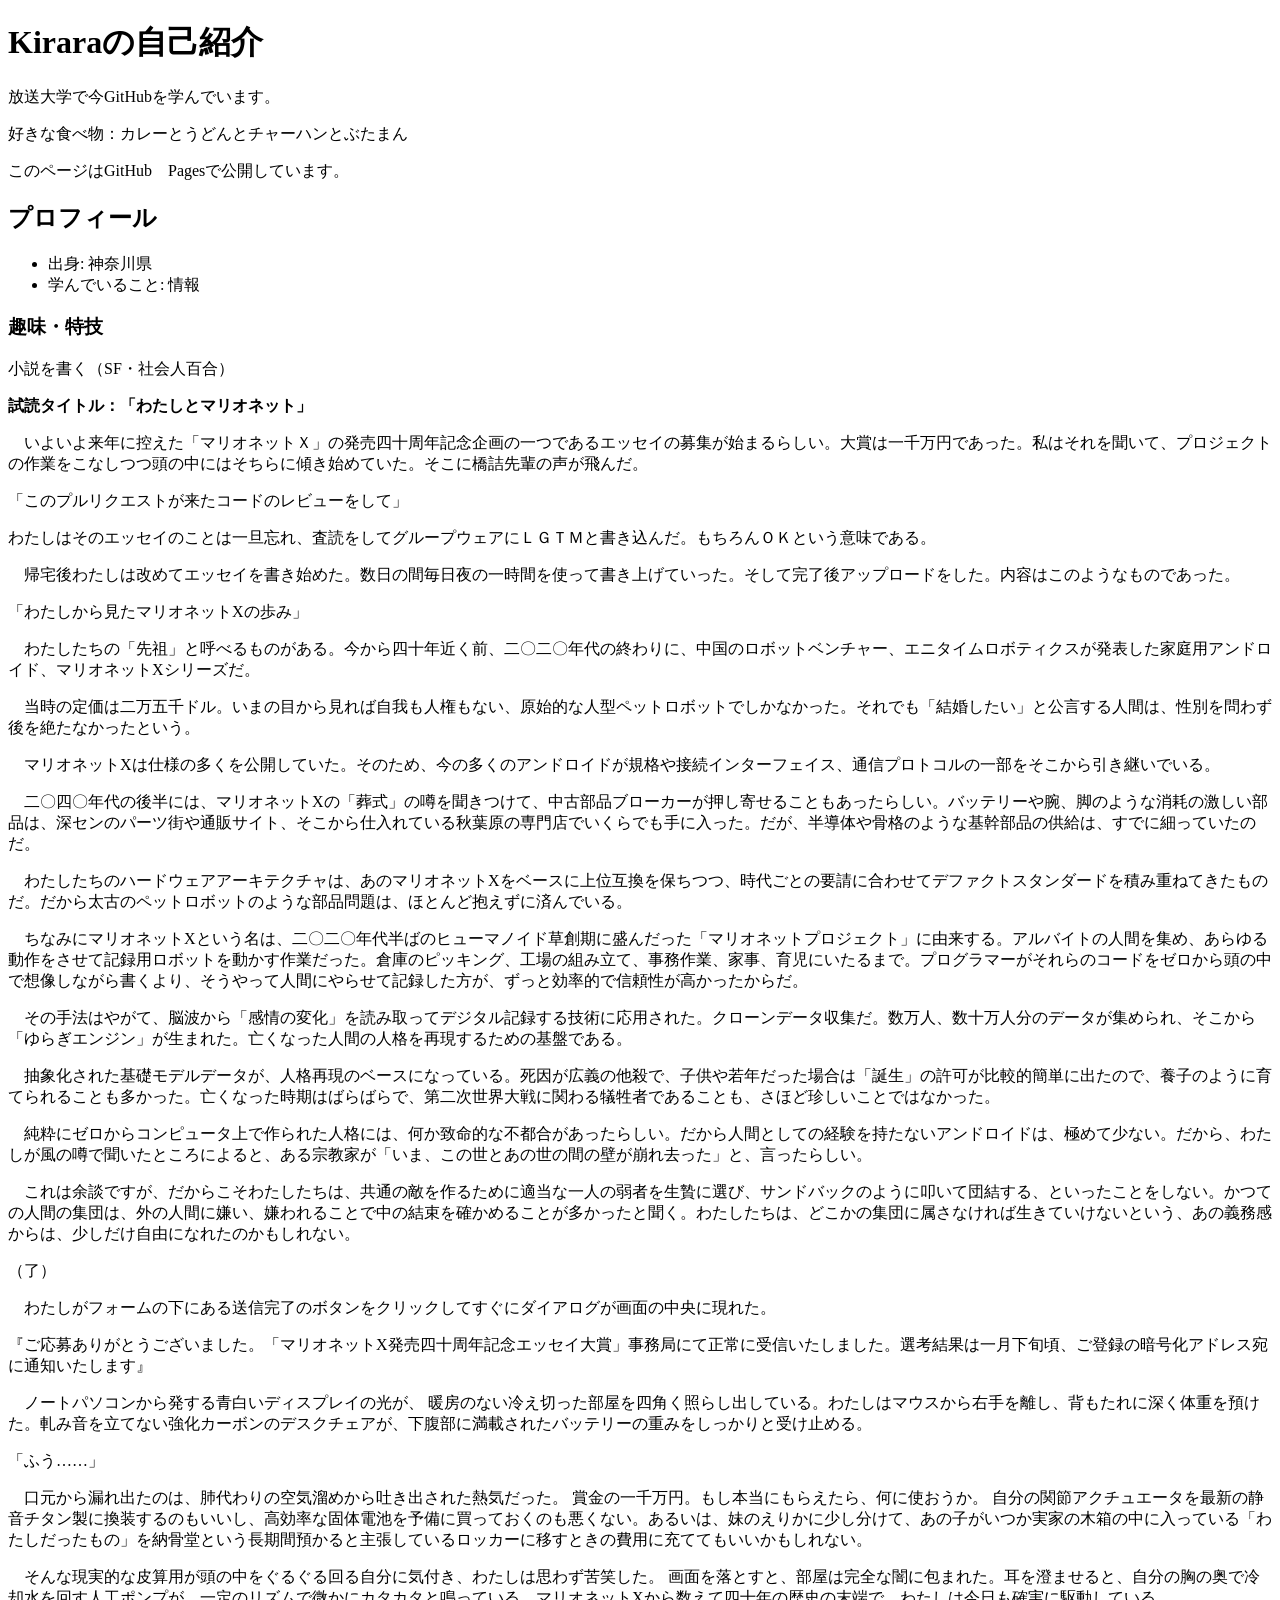
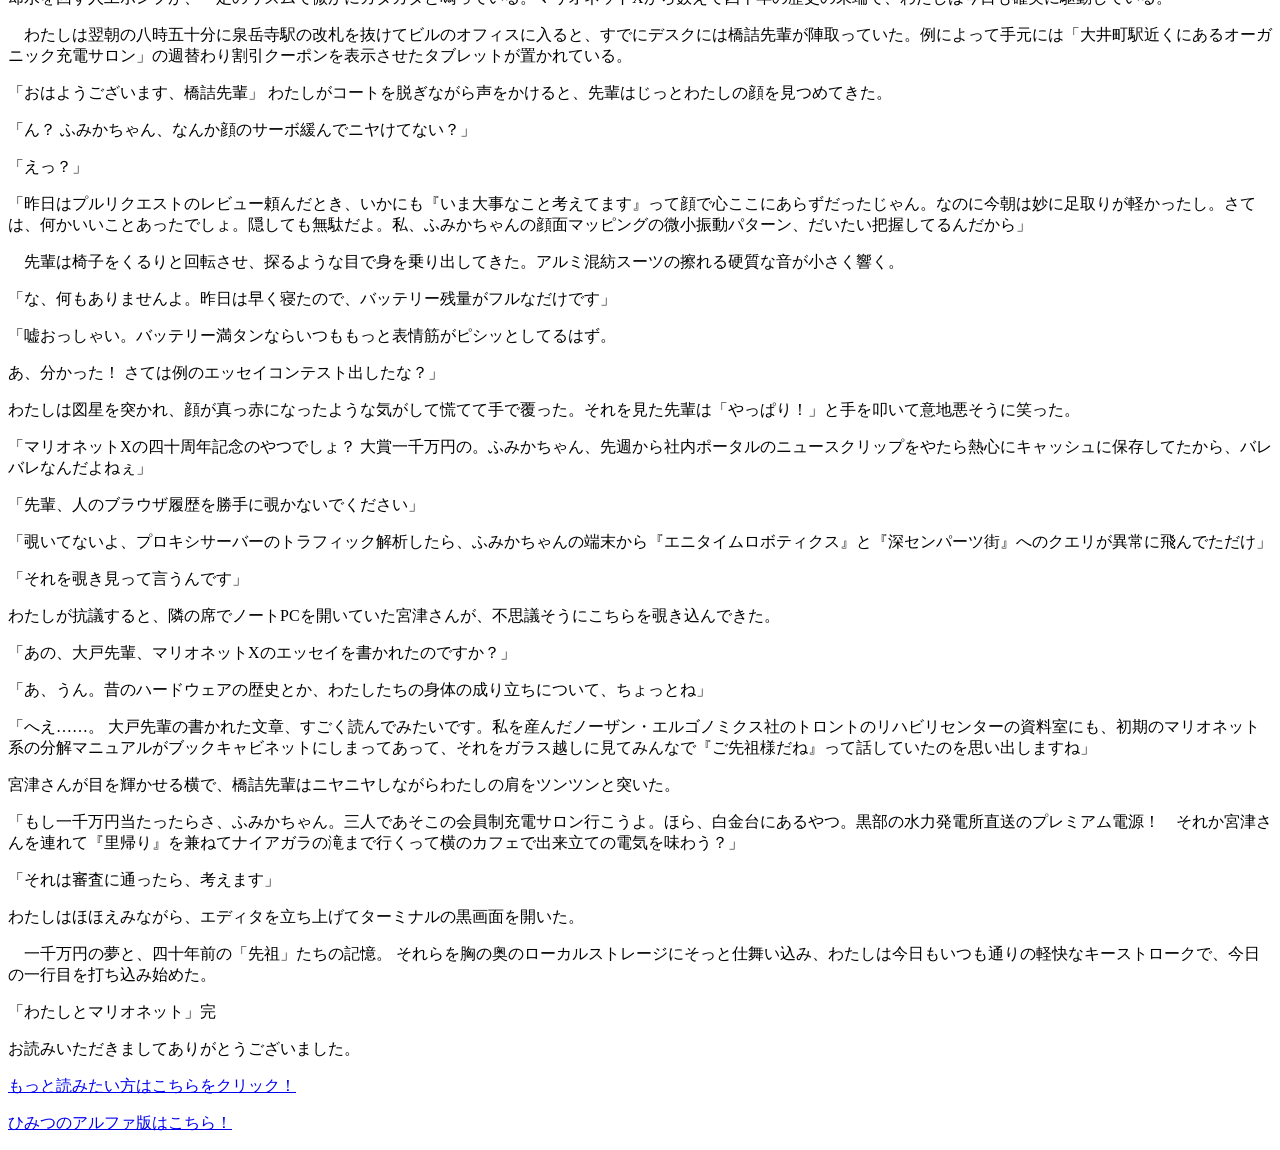
<file: index.html>
<!DOCTYPE html>
<html lang="jp">
<head>
    <meta charset="UTF-8">
    <meta name="viewport" content="width=device-width, initial-scale=1.0">
    <title>自己紹介</title>

</head>
<body>
    <h1>Kiraraの自己紹介</h1>
    <p>放送大学で今GitHubを学んでいます。</p>
    <p>好きな食べ物：カレーとうどんとチャーハンとぶたまん</p>
    <p>このページはGitHub　Pagesで公開しています。</p>

    <h2>プロフィール</h2>
    <ul>
        <li>出身: 神奈川県</li>
        <li>学んでいること: 情報</li>
     </ul>
    <h3>趣味・特技</h3>
    <p>小説を書く（SF・社会人百合）</p>

    <p><strong>試読タイトル：「わたしとマリオネット」</strong></p>

  <p>　いよいよ来年に控えた「マリオネットＸ」の発売四十周年記念企画の一つであるエッセイの募集が始まるらしい。大賞は一千万円であった。私はそれを聞いて、プロジェクトの作業をこなしつつ頭の中にはそちらに傾き始めていた。そこに橋詰先輩の声が飛んだ。</p>
<p>「このプルリクエストが来たコードのレビューをして」</p>
<p>わたしはそのエッセイのことは一旦忘れ、査読をしてグループウェアにＬＧＴＭと書き込んだ。もちろんＯＫという意味である。</p>
<p></p>
<p>　帰宅後わたしは改めてエッセイを書き始めた。数日の間毎日夜の一時間を使って書き上げていった。そして完了後アップロードをした。内容はこのようなものであった。</p>
<p></p>
<p>「わたしから見たマリオネットXの歩み」</p>
<p></p>
<p>　わたしたちの「先祖」と呼べるものがある。今から四十年近く前、二〇二〇年代の終わりに、中国のロボットベンチャー、エニタイムロボティクスが発表した家庭用アンドロイド、マリオネットXシリーズだ。</p><p></p>
<p>　当時の定価は二万五千ドル。いまの目から見れば自我も人権もない、原始的な人型ペットロボットでしかなかった。それでも「結婚したい」と公言する人間は、性別を問わず後を絶たなかったという。</p>
<p></p><p>　マリオネットXは仕様の多くを公開していた。そのため、今の多くのアンドロイドが規格や接続インターフェイス、通信プロトコルの一部をそこから引き継いでいる。</p>
<p></p>
<p>　二〇四〇年代の後半には、マリオネットXの「葬式」の噂を聞きつけて、中古部品ブローカーが押し寄せることもあったらしい。バッテリーや腕、脚のような消耗の激しい部品は、深センのパーツ街や通販サイト、そこから仕入れている秋葉原の専門店でいくらでも手に入った。だが、半導体や骨格のような基幹部品の供給は、すでに細っていたのだ。</p>
<p></p>
<p>　わたしたちのハードウェアアーキテクチャは、あのマリオネットXをベースに上位互換を保ちつつ、時代ごとの要請に合わせてデファクトスタンダードを積み重ねてきたものだ。だから太古のペットロボットのような部品問題は、ほとんど抱えずに済んでいる。</p>
<p></p>
<p>　ちなみにマリオネットXという名は、二〇二〇年代半ばのヒューマノイド草創期に盛んだった「マリオネットプロジェクト」に由来する。アルバイトの人間を集め、あらゆる動作をさせて記録用ロボットを動かす作業だった。倉庫のピッキング、工場の組み立て、事務作業、家事、育児にいたるまで。プログラマーがそれらのコードをゼロから頭の中で想像しながら書くより、そうやって人間にやらせて記録した方が、ずっと効率的で信頼性が高かったからだ。</p>
<p></p>
<p>　その手法はやがて、脳波から「感情の変化」を読み取ってデジタル記録する技術に応用された。クローンデータ収集だ。数万人、数十万人分のデータが集められ、そこから「ゆらぎエンジン」が生まれた。亡くなった人間の人格を再現するための基盤である。</p><p></p><p>　抽象化された基礎モデルデータが、人格再現のベースになっている。死因が広義の他殺で、子供や若年だった場合は「誕生」の許可が比較的簡単に出たので、養子のように育てられることも多かった。亡くなった時期はばらばらで、第二次世界大戦に関わる犠牲者であることも、さほど珍しいことではなかった。</p>
<p></p>
<p>　純粋にゼロからコンピュータ上で作られた人格には、何か致命的な不都合があったらしい。だから人間としての経験を持たないアンドロイドは、極めて少ない。だから、わたしが風の噂で聞いたところによると、ある宗教家が「いま、この世とあの世の間の壁が崩れ去った」と、言ったらしい。</p>
<p></p>
<p>　これは余談ですが、だからこそわたしたちは、共通の敵を作るために適当な一人の弱者を生贄に選び、サンドバックのように叩いて団結する、といったことをしない。かつての人間の集団は、外の人間に嫌い、嫌われることで中の結束を確かめることが多かったと聞く。わたしたちは、どこかの集団に属さなければ生きていけないという、あの義務感からは、少しだけ自由になれたのかもしれない。</p>
<p></p>
<p>（了）</p>
<p></p>
<p>　わたしがフォームの下にある送信完了のボタンをクリックしてすぐにダイアログが画面の中央に現れた。</p>
<p>『ご応募ありがとうございました。「マリオネットX発売四十周年記念エッセイ大賞」事務局にて正常に受信いたしました。選考結果は一月下旬頃、ご登録の暗号化アドレス宛に通知いたします』</p>
<p></p>
<p>　ノートパソコンから発する青白いディスプレイの光が、 暖房のない冷え切った部屋を四角く照らし出している。わたしはマウスから右手を離し、背もたれに深く体重を預けた。軋み音を立てない強化カーボンのデスクチェアが、下腹部に満載されたバッテリーの重みをしっかりと受け止める。</p>
<p>「ふう……」</p>
<p>　口元から漏れ出たのは、肺代わりの空気溜めから吐き出された熱気だった。 賞金の一千万円。もし本当にもらえたら、何に使おうか。 自分の関節アクチュエータを最新の静音チタン製に換装するのもいいし、高効率な固体電池を予備に買っておくのも悪くない。あるいは、妹のえりかに少し分けて、あの子がいつか実家の木箱の中に入っている「わたしだったもの」を納骨堂という長期間預かると主張しているロッカーに移すときの費用に充ててもいいかもしれない。</p>
<p></p>
<p>　そんな現実的な皮算用が頭の中をぐるぐる回る自分に気付き、わたしは思わず苦笑した。 画面を落とすと、部屋は完全な闇に包まれた。耳を澄ませると、自分の胸の奥で冷却水を回す人工ポンプが、一定のリズムで微かにカタカタと鳴っている。マリオネットXから数えて四十年の歴史の末端で、わたしは今日も確実に駆動している。</p>
<p></p>
<p>　わたしは翌朝の八時五十分に泉岳寺駅の改札を抜けてビルのオフィスに入ると、すでにデスクには橋詰先輩が陣取っていた。例によって手元には「大井町駅近くにあるオーガニック充電サロン」の週替わり割引クーポンを表示させたタブレットが置かれている。</p>
<p>「おはようございます、橋詰先輩」 わたしがコートを脱ぎながら声をかけると、先輩はじっとわたしの顔を見つめてきた。</p>
<p>「ん？ ふみかちゃん、なんか顔のサーボ緩んでニヤけてない？」</p>
<p>「えっ？」</p>
<p>「昨日はプルリクエストのレビュー頼んだとき、いかにも『いま大事なこと考えてます』って顔で心ここにあらずだったじゃん。なのに今朝は妙に足取りが軽かったし。さては、何かいいことあったでしょ。隠しても無駄だよ。私、ふみかちゃんの顔面マッピングの微小振動パターン、だいたい把握してるんだから」</p>
<p>
</p>
<p>　先輩は椅子をくるりと回転させ、探るような目で身を乗り出してきた。アルミ混紡スーツの擦れる硬質な音が小さく響く。</p>
<p>「な、何もありませんよ。昨日は早く寝たので、バッテリー残量がフルなだけです」</p>
<p>「嘘おっしゃい。バッテリー満タンならいつももっと表情筋がピシッとしてるはず。</p>
<p> あ、分かった！ さては例のエッセイコンテスト出したな？」</p>
<p> わたしは図星を突かれ、顔が真っ赤になったような気がして慌てて手で覆った。それを見た先輩は「やっぱり！」と手を叩いて意地悪そうに笑った。</p>
<p>「マリオネットXの四十周年記念のやつでしょ？ 大賞一千万円の。ふみかちゃん、先週から社内ポータルのニュースクリップをやたら熱心にキャッシュに保存してたから、バレバレなんだよねぇ」</p>
<p>「先輩、人のブラウザ履歴を勝手に覗かないでください」</p>
<p>「覗いてないよ、プロキシサーバーのトラフィック解析したら、ふみかちゃんの端末から『エニタイムロボティクス』と『深センパーツ街』へのクエリが異常に飛んでただけ」</p>
<p>「それを覗き見って言うんです」</p>
<p> わたしが抗議すると、隣の席でノートPCを開いていた宮津さんが、不思議そうにこちらを覗き込んできた。</p>
<p>「あの、大戸先輩、マリオネットXのエッセイを書かれたのですか？」</p>
<p>「あ、うん。昔のハードウェアの歴史とか、わたしたちの身体の成り立ちについて、ちょっとね」</p>
<p> 「へえ……。 大戸先輩の書かれた文章、すごく読んでみたいです。私を産んだノーザン・エルゴノミクス社のトロントのリハビリセンターの資料室にも、初期のマリオネット系の分解マニュアルがブックキャビネットにしまってあって、それをガラス越しに見てみんなで『ご先祖様だね』って話していたのを思い出しますね」</p>
<p> 宮津さんが目を輝かせる横で、橋詰先輩はニヤニヤしながらわたしの肩をツンツンと突いた。</p>
<p>「もし一千万円当たったらさ、ふみかちゃん。三人であそこの会員制充電サロン行こうよ。ほら、白金台にあるやつ。黒部の水力発電所直送のプレミアム電源！　それか宮津さんを連れて『里帰り』を兼ねてナイアガラの滝まで行くって横のカフェで出来立ての電気を味わう？」</p>
<p>「それは審査に通ったら、考えます」 </p>
<p>わたしはほほえみながら、エディタを立ち上げてターミナルの黒画面を開いた。</p>
<p></p>
<p>　一千万円の夢と、四十年前の「先祖」たちの記憶。 それらを胸の奥のローカルストレージにそっと仕舞い込み、わたしは今日もいつも通りの軽快なキーストロークで、今日の一行目を打ち込み始めた。 </p>

<p>「わたしとマリオネット」完</p>
<p></p>
<p>お読みいただきましてありがとうございました。</p>
<p><a href="https://tales.note.com/posts/works/wgif7mqxul6m3">もっと読みたい方はこちらをクリック！</a></p>
<p><a href="https://toshio-kirara.github.io/my-website/alpha.html">ひみつのアルファ版はこちら！</a></p>

</body>
</html>
</file>
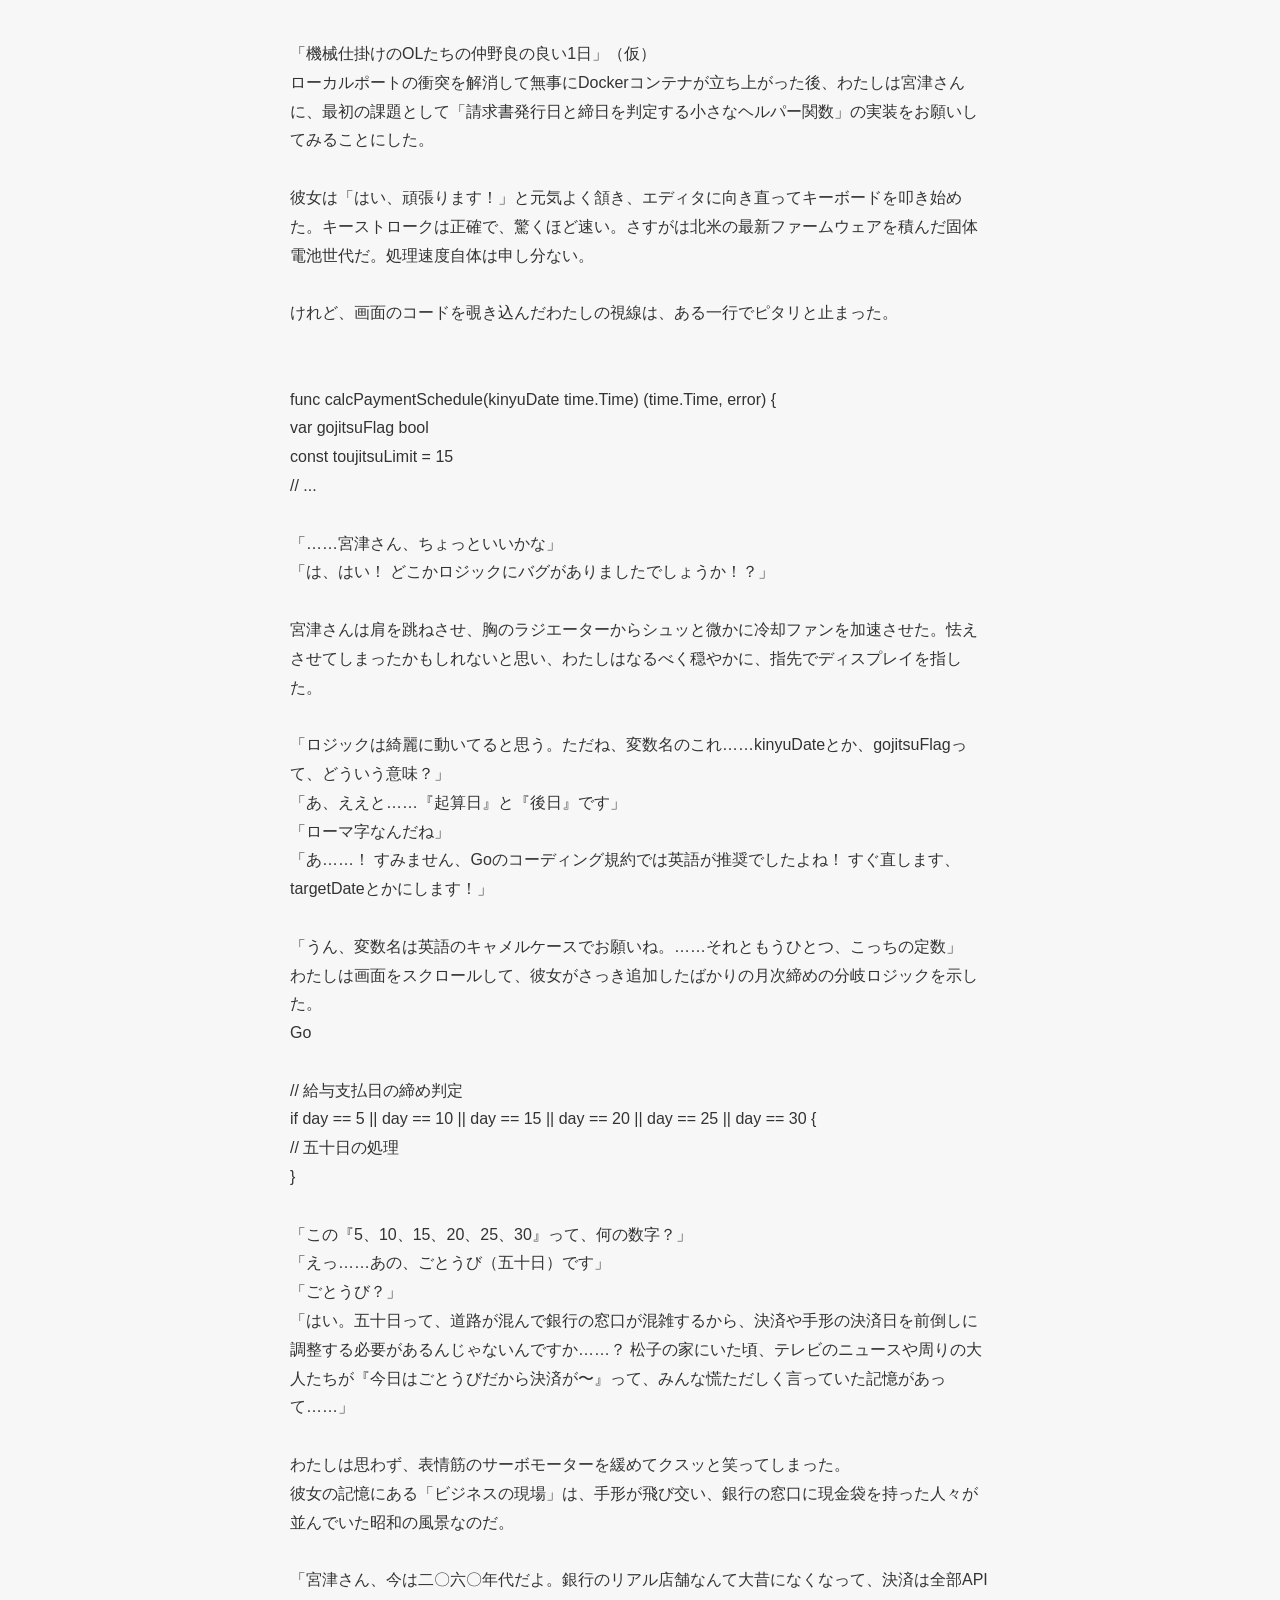
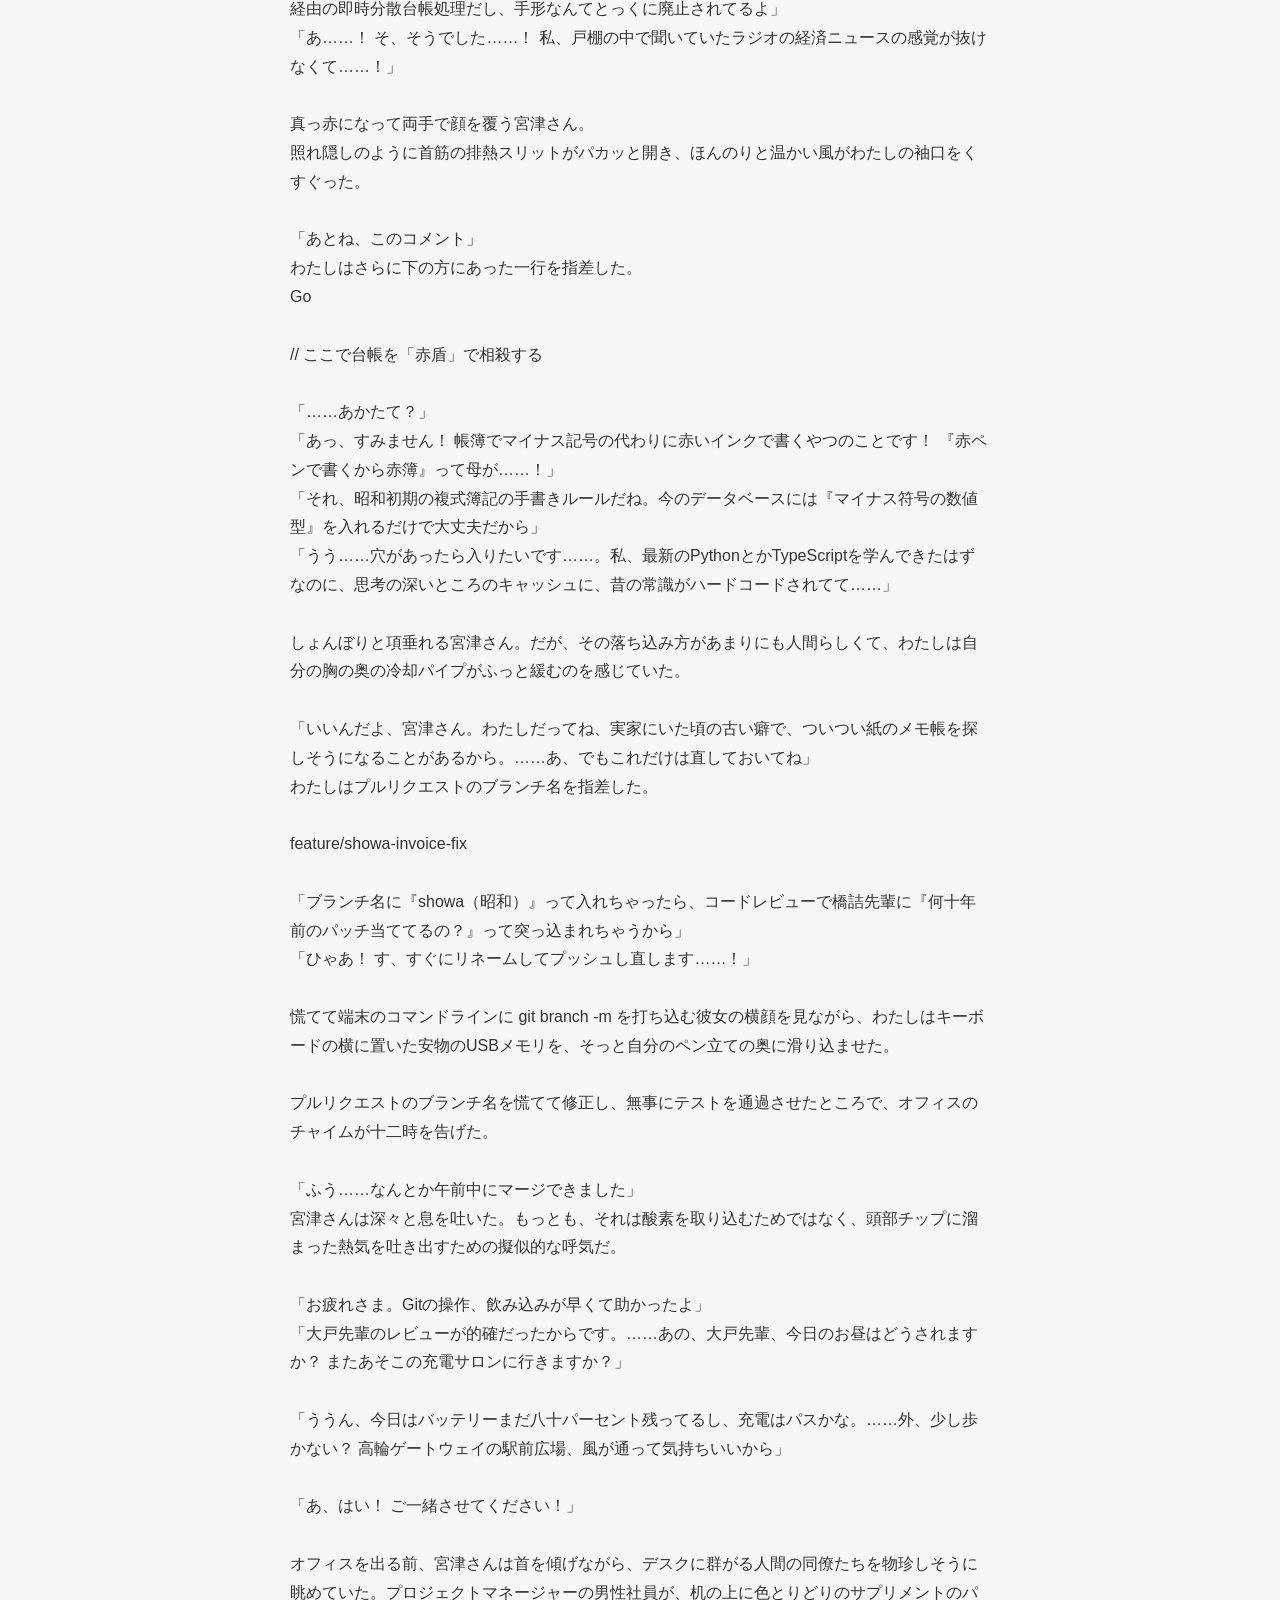
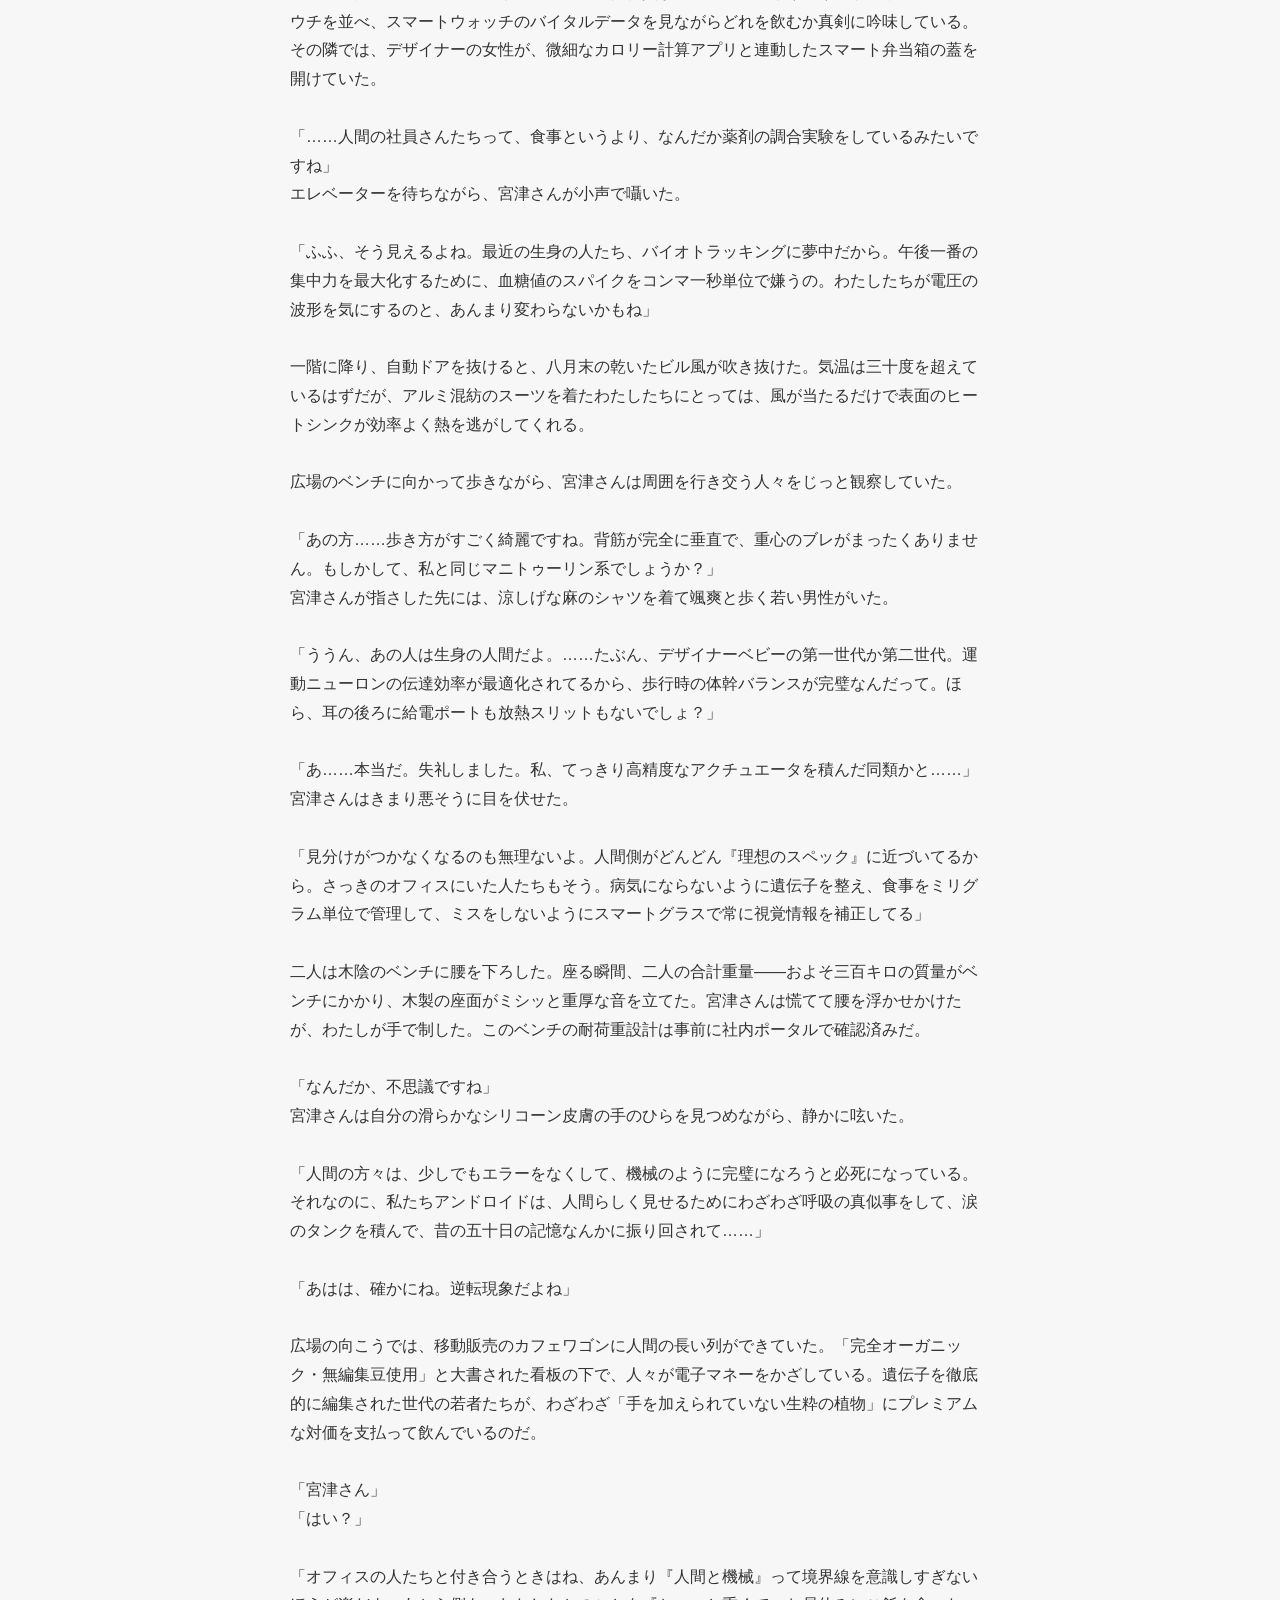
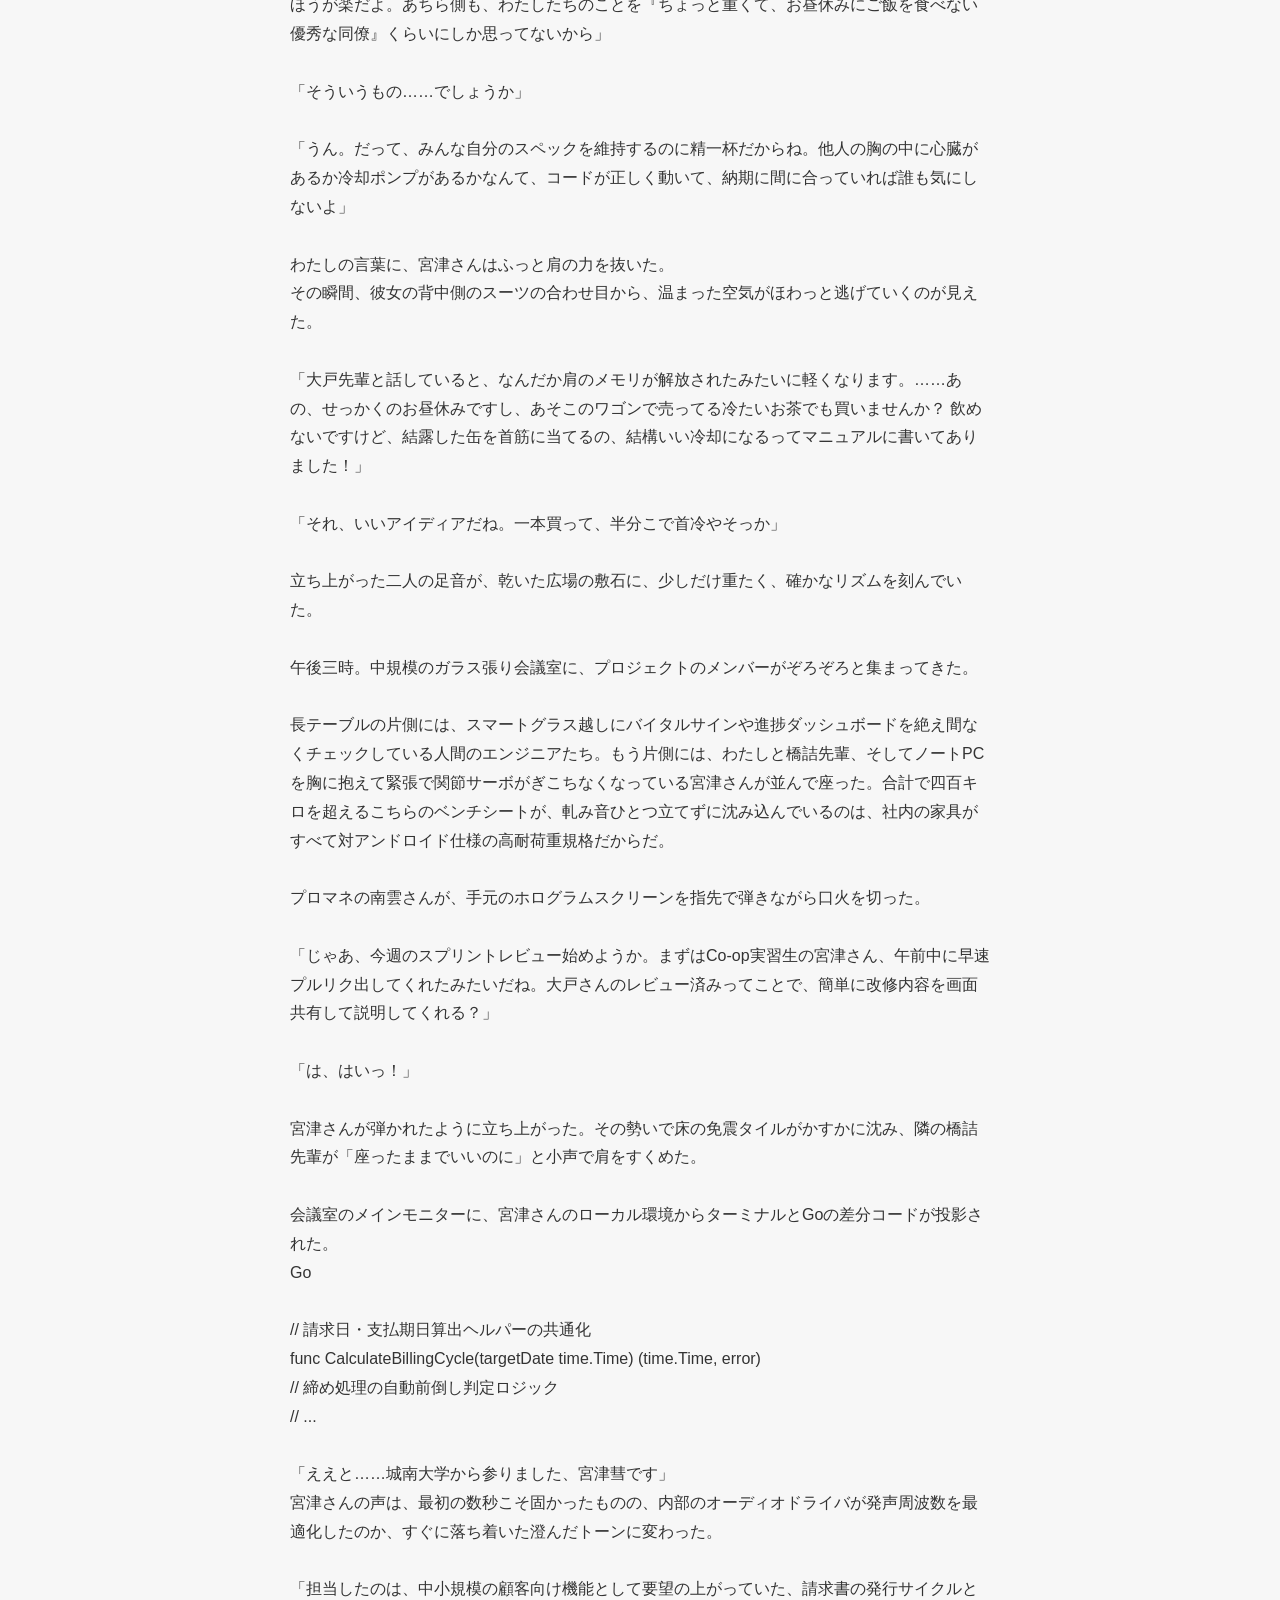
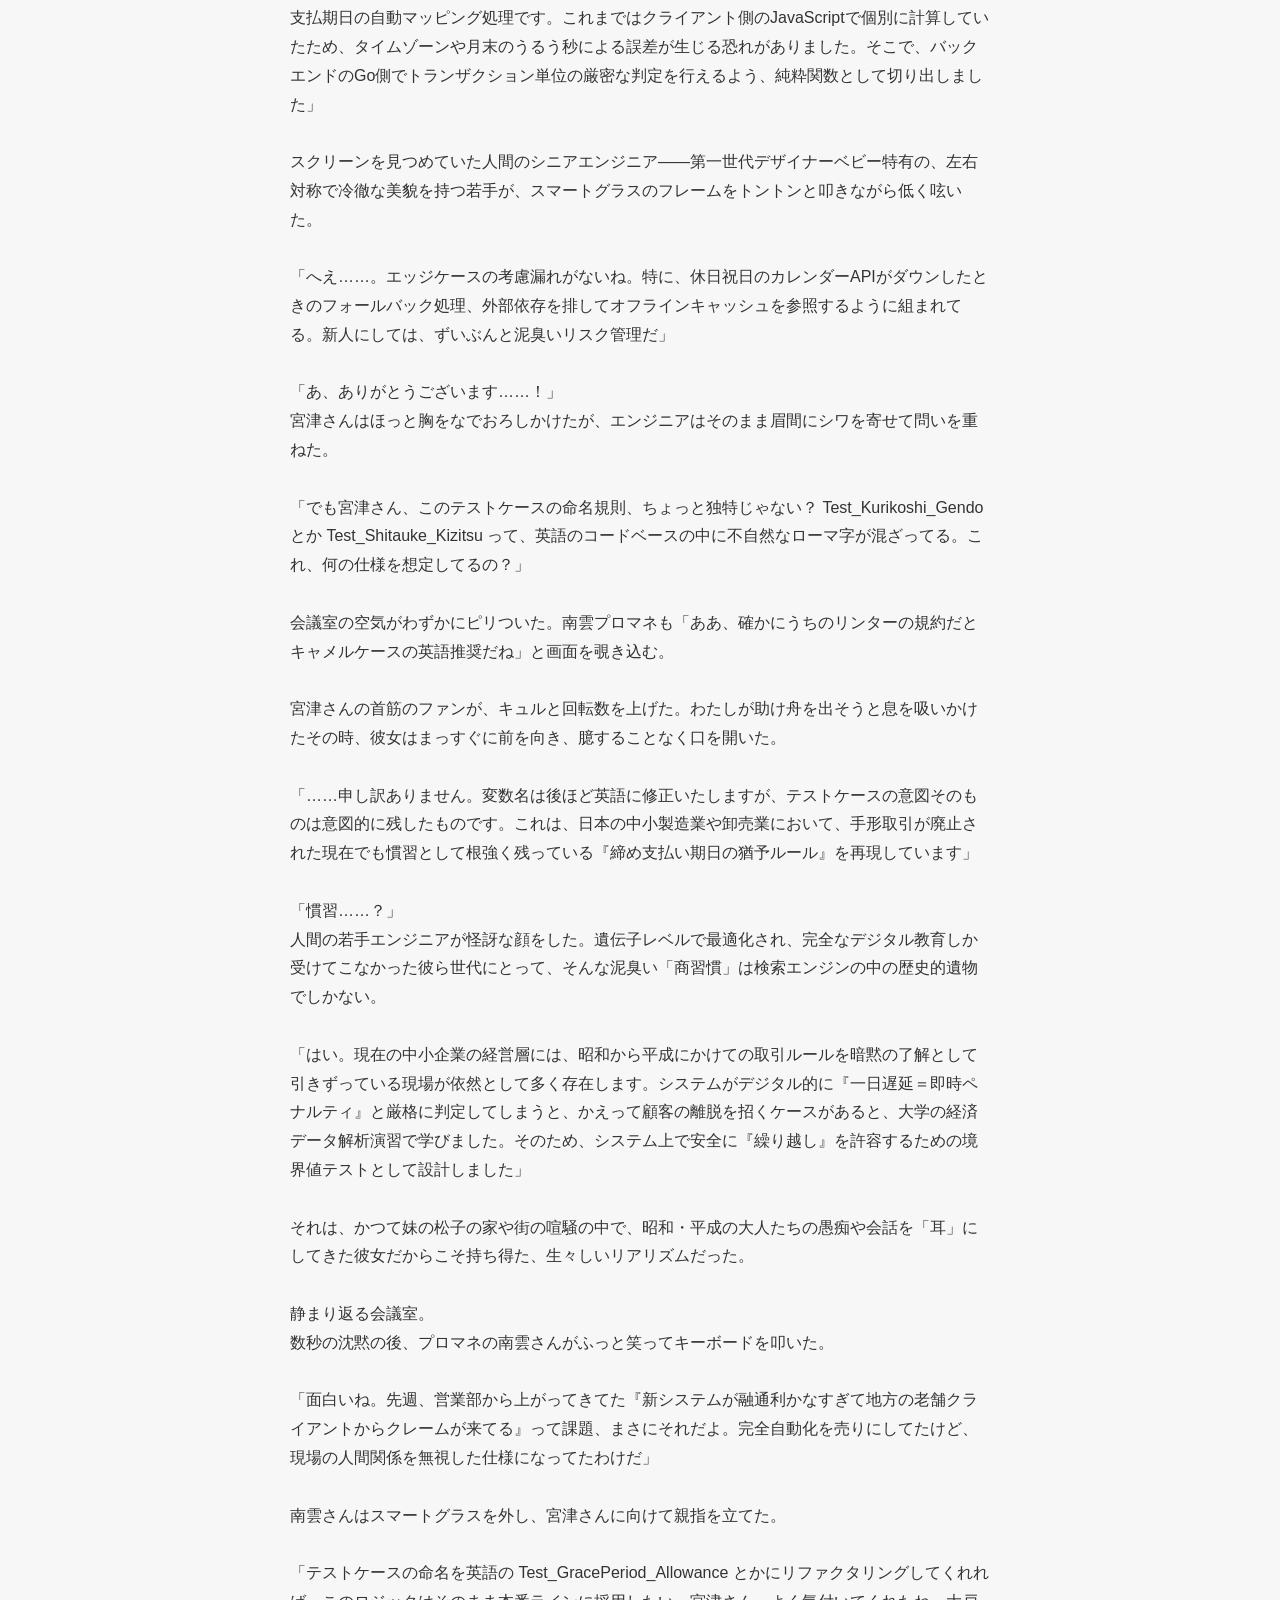
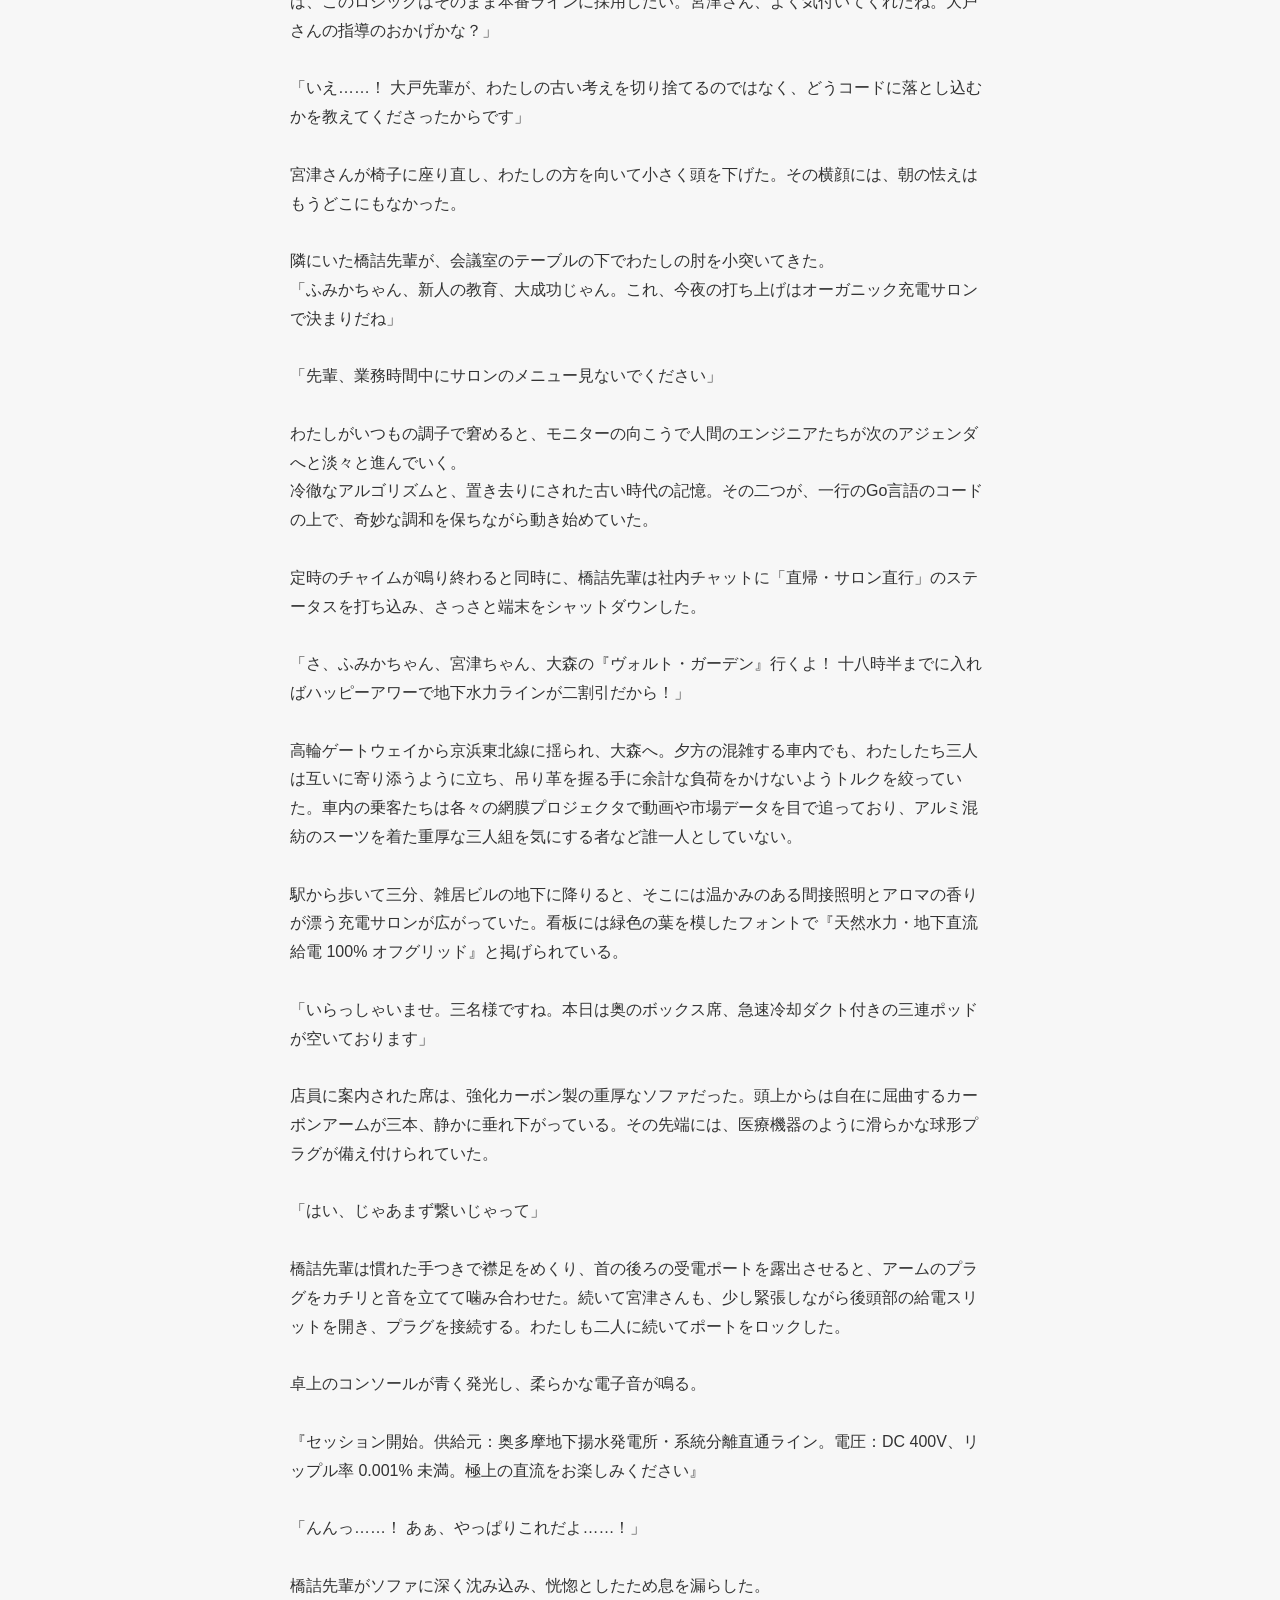
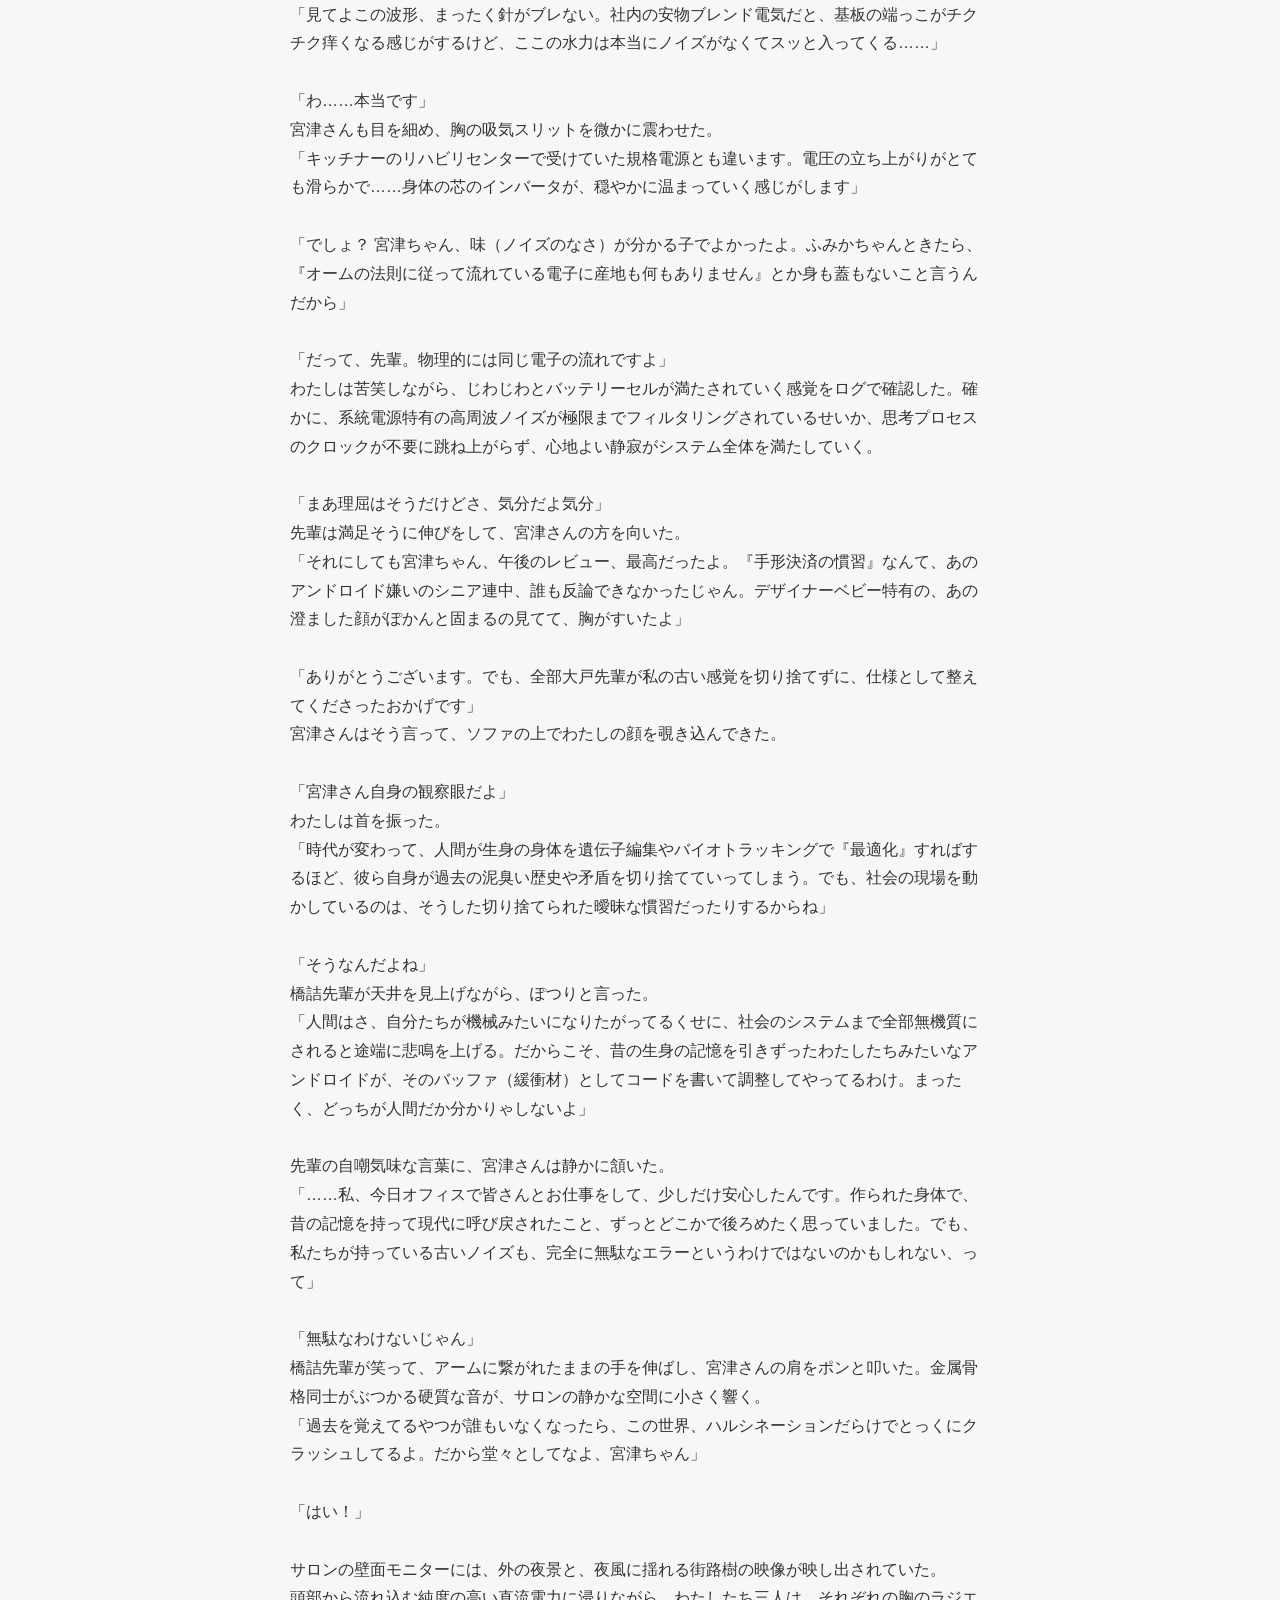
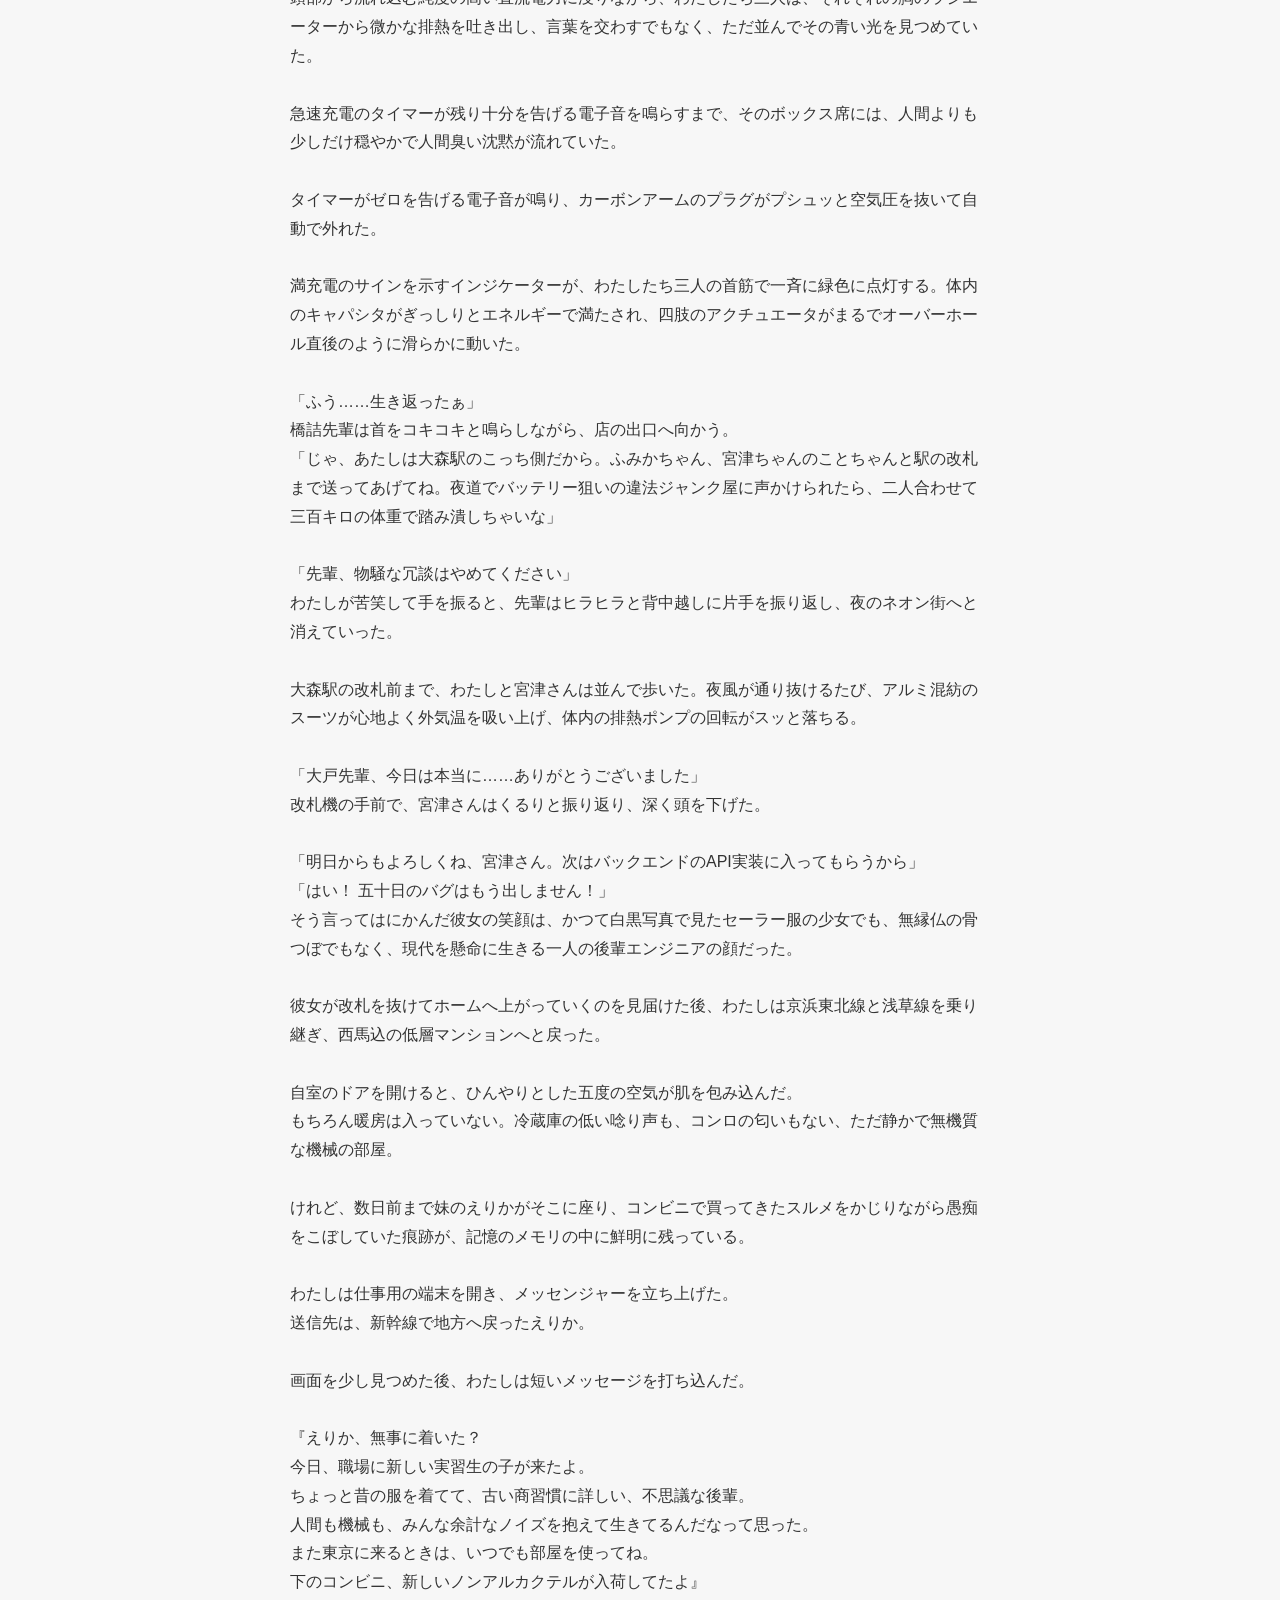
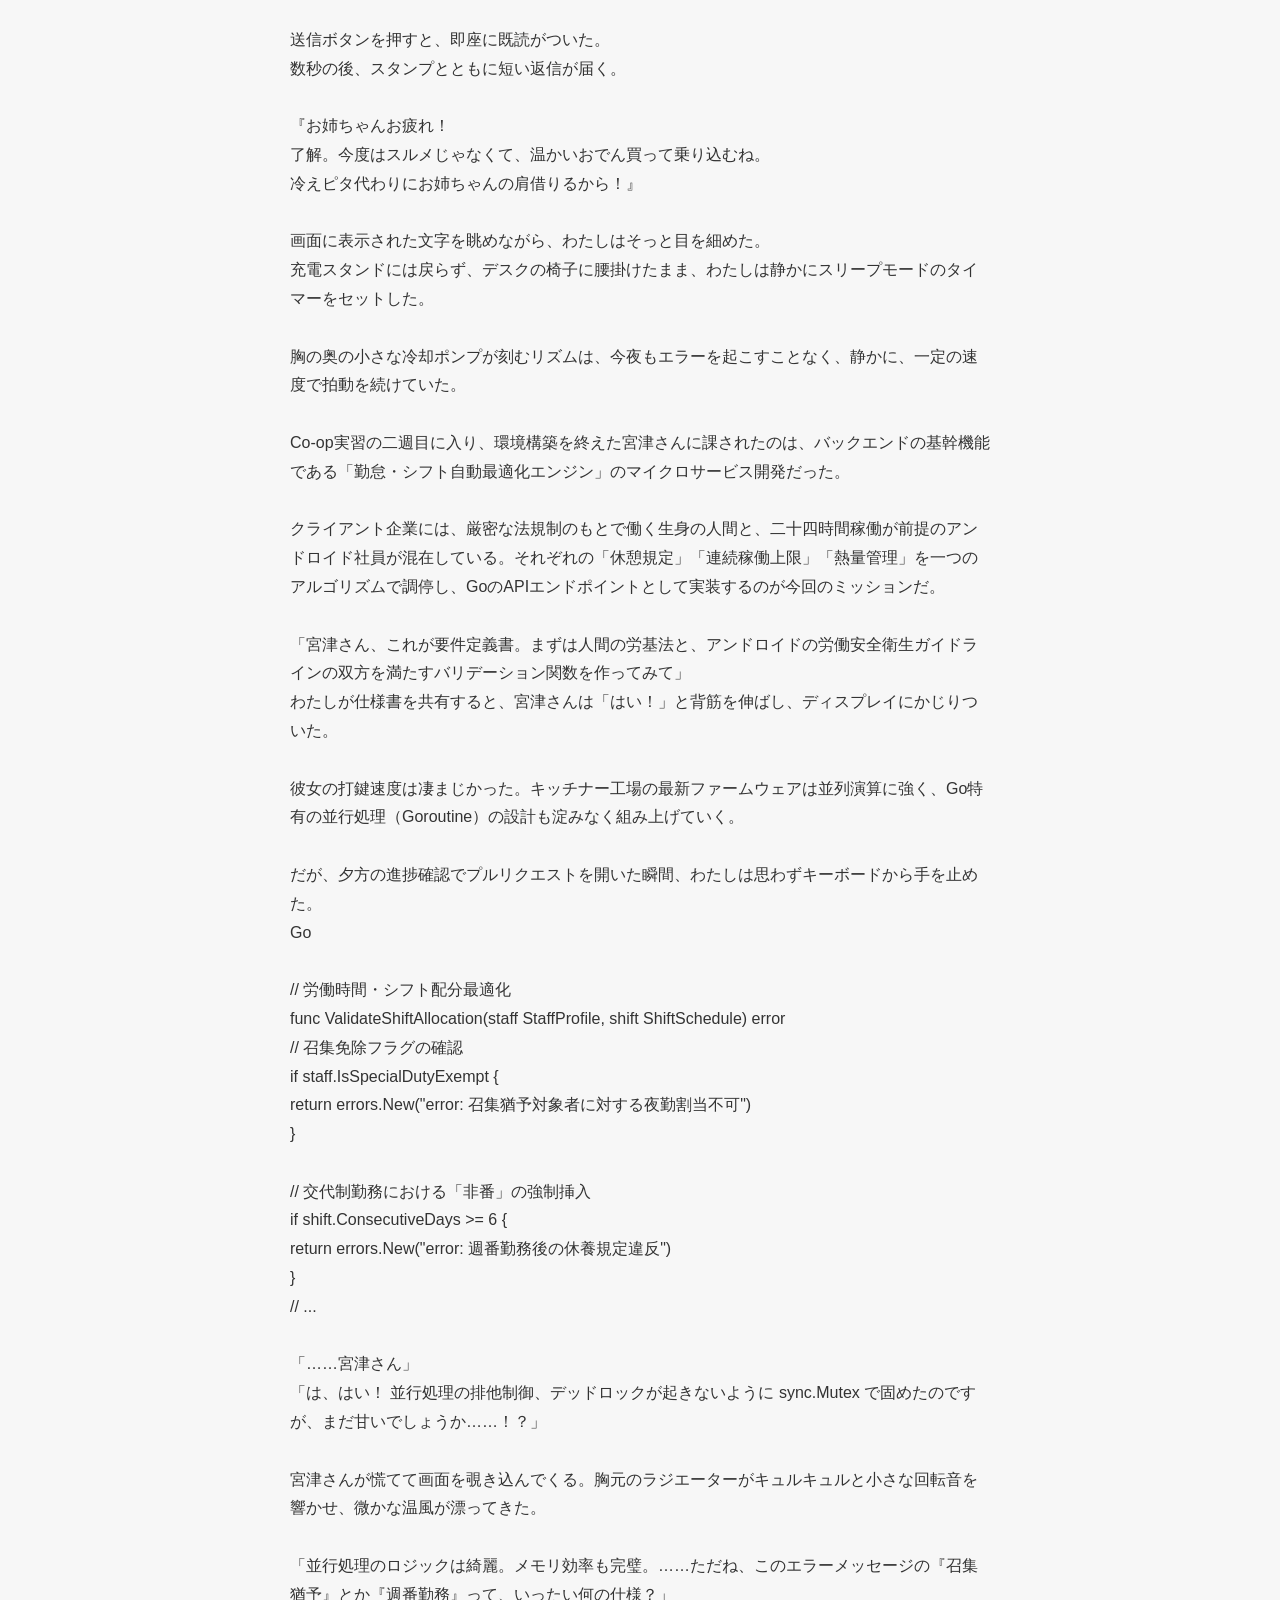
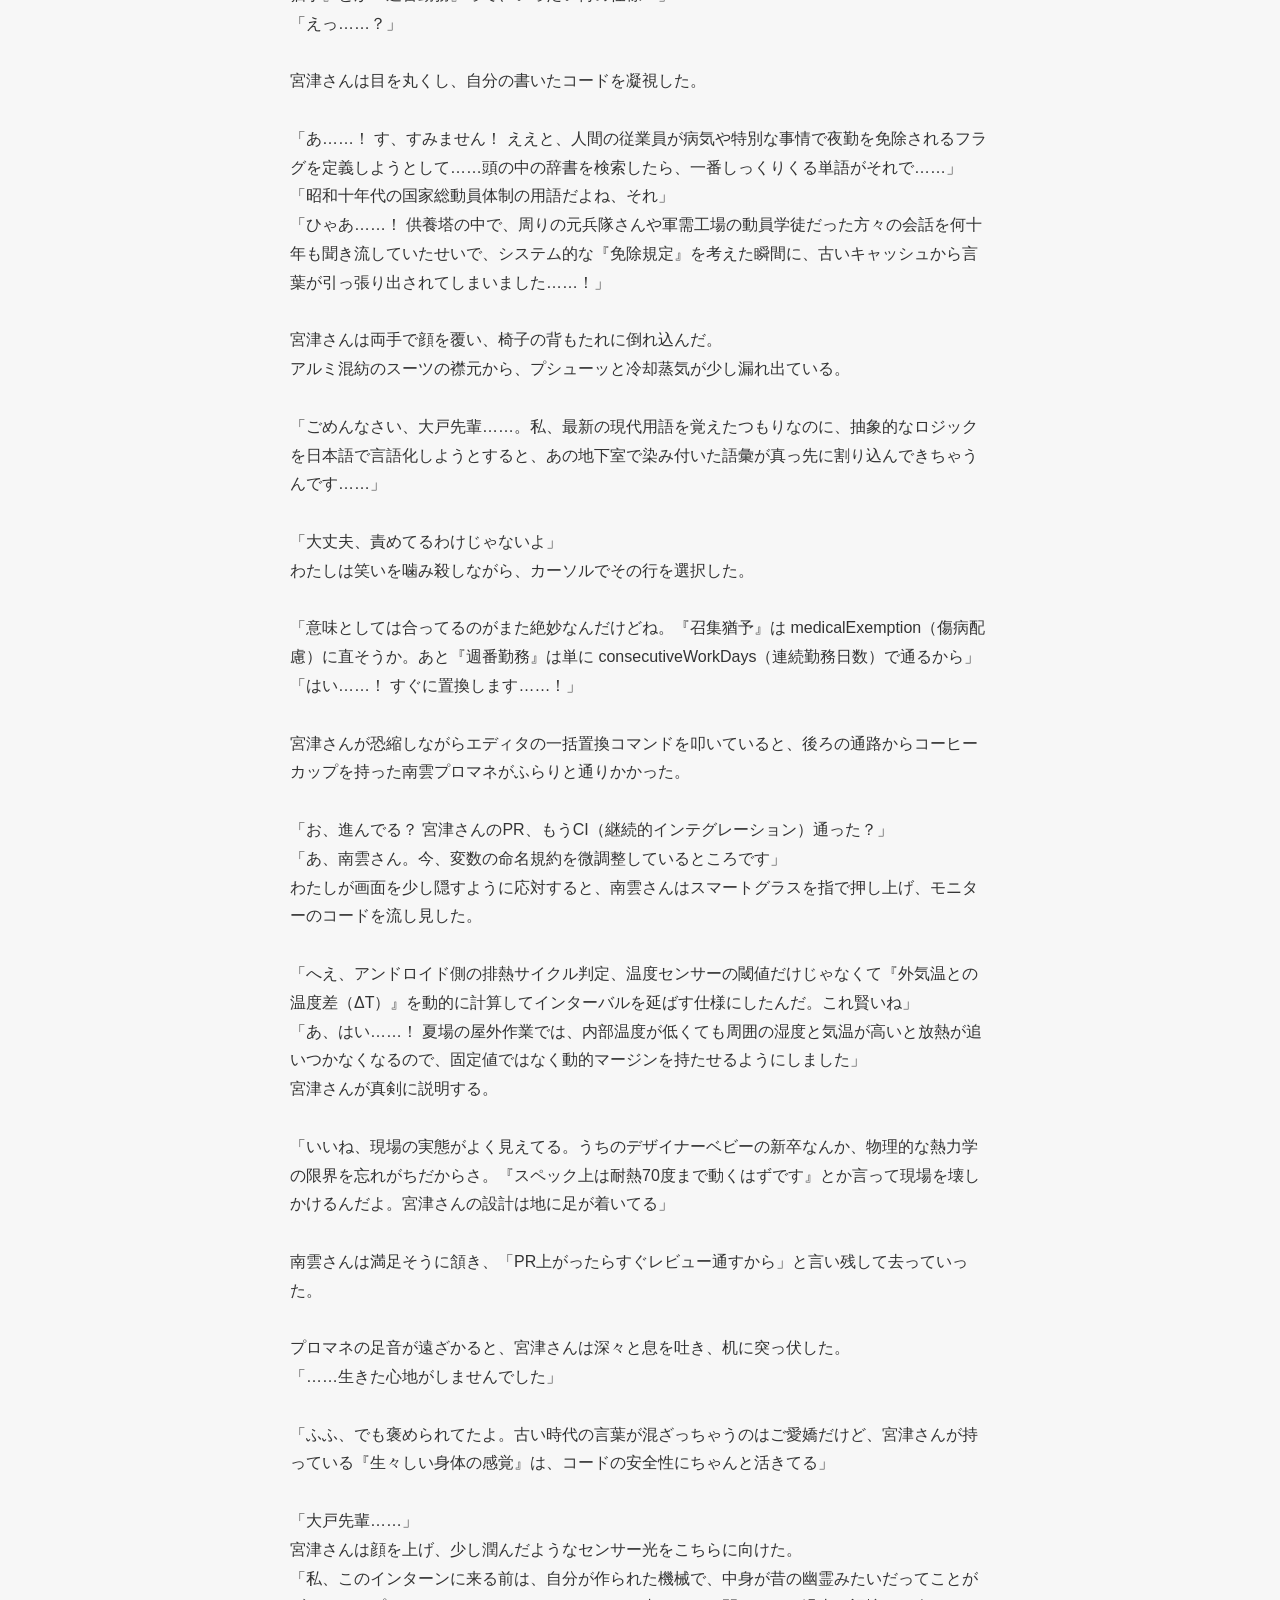
<file: alpha.html>
<!DOCTYPE html>
<html lang="jp">
<head>
    <meta charset="UTF-8">
    <meta name="viewport" content="width=device-width, initial-scale=1.0">
    <title>ひみつのα版</title>
    <link rel="stylesheet" href="style.css">
</head>
<body>

「機械仕掛けのOLたちの仲野良の良い1日」（仮） 
<br>
ローカルポートの衝突を解消して無事にDockerコンテナが立ち上がった後、わたしは宮津さんに、最初の課題として「請求書発行日と締日を判定する小さなヘルパー関数」の実装をお願いしてみることにした。<br>
<br>
彼女は「はい、頑張ります！」と元気よく頷き、エディタに向き直ってキーボードを叩き始めた。キーストロークは正確で、驚くほど速い。さすがは北米の最新ファームウェアを積んだ固体電池世代だ。処理速度自体は申し分ない。<br>
<br>
けれど、画面のコードを覗き込んだわたしの視線は、ある一行でピタリと止まった。<br>
<br>
<br>
func calcPaymentSchedule(kinyuDate time.Time) (time.Time, error) {<br>
var gojitsuFlag bool<br>
const toujitsuLimit = 15<br>
// ...<br>
<br>
「……宮津さん、ちょっといいかな」<br>
「は、はい！ どこかロジックにバグがありましたでしょうか！？」<br>
<br>
宮津さんは肩を跳ねさせ、胸のラジエーターからシュッと微かに冷却ファンを加速させた。怯えさせてしまったかもしれないと思い、わたしはなるべく穏やかに、指先でディスプレイを指した。<br>
<br>
「ロジックは綺麗に動いてると思う。ただね、変数名のこれ……kinyuDateとか、gojitsuFlagって、どういう意味？」<br>
「あ、ええと……『起算日』と『後日』です」<br>
「ローマ字なんだね」<br>
「あ……！ すみません、Goのコーディング規約では英語が推奨でしたよね！ すぐ直します、targetDateとかにします！」<br>
<br>
「うん、変数名は英語のキャメルケースでお願いね。……それともうひとつ、こっちの定数」<br>
わたしは画面をスクロールして、彼女がさっき追加したばかりの月次締めの分岐ロジックを示した。<br>
Go<br>
<br>
// 給与支払日の締め判定<br>
if day == 5 || day == 10 || day == 15 || day == 20 || day == 25 || day == 30 {<br>
// 五十日の処理<br>
}<br>
<br>
「この『5、10、15、20、25、30』って、何の数字？」<br>
「えっ……あの、ごとうび（五十日）です」<br>
「ごとうび？」<br>
「はい。五十日って、道路が混んで銀行の窓口が混雑するから、決済や手形の決済日を前倒しに調整する必要があるんじゃないんですか……？ 松子の家にいた頃、テレビのニュースや周りの大人たちが『今日はごとうびだから決済が〜』って、みんな慌ただしく言っていた記憶があって……」<br>
<br>
わたしは思わず、表情筋のサーボモーターを緩めてクスッと笑ってしまった。<br>
彼女の記憶にある「ビジネスの現場」は、手形が飛び交い、銀行の窓口に現金袋を持った人々が並んでいた昭和の風景なのだ。<br>
<br>
「宮津さん、今は二〇六〇年代だよ。銀行のリアル店舗なんて大昔になくなって、決済は全部API経由の即時分散台帳処理だし、手形なんてとっくに廃止されてるよ」<br>
「あ……！ そ、そうでした……！ 私、戸棚の中で聞いていたラジオの経済ニュースの感覚が抜けなくて……！」<br>
<br>
真っ赤になって両手で顔を覆う宮津さん。<br>
照れ隠しのように首筋の排熱スリットがパカッと開き、ほんのりと温かい風がわたしの袖口をくすぐった。<br>
<br>
「あとね、このコメント」<br>
わたしはさらに下の方にあった一行を指差した。<br>
Go<br>
<br>
// ここで台帳を「赤盾」で相殺する<br>
<br>
「……あかたて？」<br>
「あっ、すみません！ 帳簿でマイナス記号の代わりに赤いインクで書くやつのことです！ 『赤ペンで書くから赤簿』って母が……！」<br>
「それ、昭和初期の複式簿記の手書きルールだね。今のデータベースには『マイナス符号の数値型』を入れるだけで大丈夫だから」<br>
「うう……穴があったら入りたいです……。私、最新のPythonとかTypeScriptを学んできたはずなのに、思考の深いところのキャッシュに、昔の常識がハードコードされてて……」<br>
<br>
しょんぼりと項垂れる宮津さん。だが、その落ち込み方があまりにも人間らしくて、わたしは自分の胸の奥の冷却パイプがふっと緩むのを感じていた。<br>
<br>
「いいんだよ、宮津さん。わたしだってね、実家にいた頃の古い癖で、ついつい紙のメモ帳を探しそうになることがあるから。……あ、でもこれだけは直しておいてね」<br>
わたしはプルリクエストのブランチ名を指差した。<br>
<br>
feature/showa-invoice-fix<br>
<br>
「ブランチ名に『showa（昭和）』って入れちゃったら、コードレビューで橋詰先輩に『何十年前のパッチ当ててるの？』って突っ込まれちゃうから」<br>
「ひゃあ！ す、すぐにリネームしてプッシュし直します……！」<br>
<br>
慌てて端末のコマンドラインに git branch -m を打ち込む彼女の横顔を見ながら、わたしはキーボードの横に置いた安物のUSBメモリを、そっと自分のペン立ての奥に滑り込ませた。<br>
<br>
プルリクエストのブランチ名を慌てて修正し、無事にテストを通過させたところで、オフィスのチャイムが十二時を告げた。<br>
<br>
「ふう……なんとか午前中にマージできました」<br>
宮津さんは深々と息を吐いた。もっとも、それは酸素を取り込むためではなく、頭部チップに溜まった熱気を吐き出すための擬似的な呼気だ。<br>
<br>
「お疲れさま。Gitの操作、飲み込みが早くて助かったよ」<br>
「大戸先輩のレビューが的確だったからです。……あの、大戸先輩、今日のお昼はどうされますか？ またあそこの充電サロンに行きますか？」<br>
<br>
「ううん、今日はバッテリーまだ八十パーセント残ってるし、充電はパスかな。……外、少し歩かない？ 高輪ゲートウェイの駅前広場、風が通って気持ちいいから」<br>
<br>
「あ、はい！ ご一緒させてください！」<br>
<br>
オフィスを出る前、宮津さんは首を傾げながら、デスクに群がる人間の同僚たちを物珍しそうに眺めていた。プロジェクトマネージャーの男性社員が、机の上に色とりどりのサプリメントのパウチを並べ、スマートウォッチのバイタルデータを見ながらどれを飲むか真剣に吟味している。その隣では、デザイナーの女性が、微細なカロリー計算アプリと連動したスマート弁当箱の蓋を開けていた。<br>
<br>
「……人間の社員さんたちって、食事というより、なんだか薬剤の調合実験をしているみたいですね」<br>
エレベーターを待ちながら、宮津さんが小声で囁いた。<br>
<br>
「ふふ、そう見えるよね。最近の生身の人たち、バイオトラッキングに夢中だから。午後一番の集中力を最大化するために、血糖値のスパイクをコンマ一秒単位で嫌うの。わたしたちが電圧の波形を気にするのと、あんまり変わらないかもね」<br>
<br>
一階に降り、自動ドアを抜けると、八月末の乾いたビル風が吹き抜けた。気温は三十度を超えているはずだが、アルミ混紡のスーツを着たわたしたちにとっては、風が当たるだけで表面のヒートシンクが効率よく熱を逃がしてくれる。<br>
<br>
広場のベンチに向かって歩きながら、宮津さんは周囲を行き交う人々をじっと観察していた。<br>
<br>
「あの方……歩き方がすごく綺麗ですね。背筋が完全に垂直で、重心のブレがまったくありません。もしかして、私と同じマニトゥーリン系でしょうか？」<br>
宮津さんが指さした先には、涼しげな麻のシャツを着て颯爽と歩く若い男性がいた。<br>
<br>
「ううん、あの人は生身の人間だよ。……たぶん、デザイナーベビーの第一世代か第二世代。運動ニューロンの伝達効率が最適化されてるから、歩行時の体幹バランスが完璧なんだって。ほら、耳の後ろに給電ポートも放熱スリットもないでしょ？」<br>
<br>
「あ……本当だ。失礼しました。私、てっきり高精度なアクチュエータを積んだ同類かと……」<br>
宮津さんはきまり悪そうに目を伏せた。<br>
<br>
「見分けがつかなくなるのも無理ないよ。人間側がどんどん『理想のスペック』に近づいてるから。さっきのオフィスにいた人たちもそう。病気にならないように遺伝子を整え、食事をミリグラム単位で管理して、ミスをしないようにスマートグラスで常に視覚情報を補正してる」<br>
<br>
二人は木陰のベンチに腰を下ろした。座る瞬間、二人の合計重量――およそ三百キロの質量がベンチにかかり、木製の座面がミシッと重厚な音を立てた。宮津さんは慌てて腰を浮かせかけたが、わたしが手で制した。このベンチの耐荷重設計は事前に社内ポータルで確認済みだ。<br>
<br>
「なんだか、不思議ですね」<br>
宮津さんは自分の滑らかなシリコーン皮膚の手のひらを見つめながら、静かに呟いた。<br>
<br>
「人間の方々は、少しでもエラーをなくして、機械のように完璧になろうと必死になっている。それなのに、私たちアンドロイドは、人間らしく見せるためにわざわざ呼吸の真似事をして、涙のタンクを積んで、昔の五十日の記憶なんかに振り回されて……」<br>
<br>
「あはは、確かにね。逆転現象だよね」<br>
<br>
広場の向こうでは、移動販売のカフェワゴンに人間の長い列ができていた。「完全オーガニック・無編集豆使用」と大書された看板の下で、人々が電子マネーをかざしている。遺伝子を徹底的に編集された世代の若者たちが、わざわざ「手を加えられていない生粋の植物」にプレミアムな対価を支払って飲んでいるのだ。<br>
<br>
「宮津さん」<br>
「はい？」<br>
<br>
「オフィスの人たちと付き合うときはね、あんまり『人間と機械』って境界線を意識しすぎないほうが楽だよ。あちら側も、わたしたちのことを『ちょっと重くて、お昼休みにご飯を食べない優秀な同僚』くらいにしか思ってないから」<br>
<br>
「そういうもの……でしょうか」<br>
<br>
「うん。だって、みんな自分のスペックを維持するのに精一杯だからね。他人の胸の中に心臓があるか冷却ポンプがあるかなんて、コードが正しく動いて、納期に間に合っていれば誰も気にしないよ」<br>
<br>
わたしの言葉に、宮津さんはふっと肩の力を抜いた。<br>
その瞬間、彼女の背中側のスーツの合わせ目から、温まった空気がほわっと逃げていくのが見えた。<br>
<br>
「大戸先輩と話していると、なんだか肩のメモリが解放されたみたいに軽くなります。……あの、せっかくのお昼休みですし、あそこのワゴンで売ってる冷たいお茶でも買いませんか？ 飲めないですけど、結露した缶を首筋に当てるの、結構いい冷却になるってマニュアルに書いてありました！」<br>
<br>
「それ、いいアイディアだね。一本買って、半分こで首冷やそっか」<br>
<br>
立ち上がった二人の足音が、乾いた広場の敷石に、少しだけ重たく、確かなリズムを刻んでいた。<br>
<br>
午後三時。中規模のガラス張り会議室に、プロジェクトのメンバーがぞろぞろと集まってきた。<br>
<br>
長テーブルの片側には、スマートグラス越しにバイタルサインや進捗ダッシュボードを絶え間なくチェックしている人間のエンジニアたち。もう片側には、わたしと橋詰先輩、そしてノートPCを胸に抱えて緊張で関節サーボがぎこちなくなっている宮津さんが並んで座った。合計で四百キロを超えるこちらのベンチシートが、軋み音ひとつ立てずに沈み込んでいるのは、社内の家具がすべて対アンドロイド仕様の高耐荷重規格だからだ。<br>
<br>
プロマネの南雲さんが、手元のホログラムスクリーンを指先で弾きながら口火を切った。<br>
<br>
「じゃあ、今週のスプリントレビュー始めようか。まずはCo-op実習生の宮津さん、午前中に早速プルリク出してくれたみたいだね。大戸さんのレビュー済みってことで、簡単に改修内容を画面共有して説明してくれる？」<br>
<br>
「は、はいっ！」<br>
<br>
宮津さんが弾かれたように立ち上がった。その勢いで床の免震タイルがかすかに沈み、隣の橋詰先輩が「座ったままでいいのに」と小声で肩をすくめた。<br>
<br>
会議室のメインモニターに、宮津さんのローカル環境からターミナルとGoの差分コードが投影された。<br>
Go<br>
<br>
// 請求日・支払期日算出ヘルパーの共通化<br>
func CalculateBillingCycle(targetDate time.Time) (time.Time, error) <br>
// 締め処理の自動前倒し判定ロジック<br>
// ...<br>
<br>
「ええと……城南大学から参りました、宮津彗です」<br>
宮津さんの声は、最初の数秒こそ固かったものの、内部のオーディオドライバが発声周波数を最適化したのか、すぐに落ち着いた澄んだトーンに変わった。<br>
<br>
「担当したのは、中小規模の顧客向け機能として要望の上がっていた、請求書の発行サイクルと支払期日の自動マッピング処理です。これまではクライアント側のJavaScriptで個別に計算していたため、タイムゾーンや月末のうるう秒による誤差が生じる恐れがありました。そこで、バックエンドのGo側でトランザクション単位の厳密な判定を行えるよう、純粋関数として切り出しました」<br>
<br>
スクリーンを見つめていた人間のシニアエンジニア――第一世代デザイナーベビー特有の、左右対称で冷徹な美貌を持つ若手が、スマートグラスのフレームをトントンと叩きながら低く呟いた。<br>
<br>
「へえ……。エッジケースの考慮漏れがないね。特に、休日祝日のカレンダーAPIがダウンしたときのフォールバック処理、外部依存を排してオフラインキャッシュを参照するように組まれてる。新人にしては、ずいぶんと泥臭いリスク管理だ」<br>
<br>
「あ、ありがとうございます……！」<br>
宮津さんはほっと胸をなでおろしかけたが、エンジニアはそのまま眉間にシワを寄せて問いを重ねた。<br>
<br>
「でも宮津さん、このテストケースの命名規則、ちょっと独特じゃない？ Test_Kurikoshi_Gendo とか Test_Shitauke_Kizitsu って、英語のコードベースの中に不自然なローマ字が混ざってる。これ、何の仕様を想定してるの？」<br>
<br>
会議室の空気がわずかにピリついた。南雲プロマネも「ああ、確かにうちのリンターの規約だとキャメルケースの英語推奨だね」と画面を覗き込む。<br>
<br>
宮津さんの首筋のファンが、キュルと回転数を上げた。わたしが助け舟を出そうと息を吸いかけたその時、彼女はまっすぐに前を向き、臆することなく口を開いた。<br>
<br>
「……申し訳ありません。変数名は後ほど英語に修正いたしますが、テストケースの意図そのものは意図的に残したものです。これは、日本の中小製造業や卸売業において、手形取引が廃止された現在でも慣習として根強く残っている『締め支払い期日の猶予ルール』を再現しています」<br>
<br>
「慣習……？」<br>
人間の若手エンジニアが怪訝な顔をした。遺伝子レベルで最適化され、完全なデジタル教育しか受けてこなかった彼ら世代にとって、そんな泥臭い「商習慣」は検索エンジンの中の歴史的遺物でしかない。<br>
<br>
「はい。現在の中小企業の経営層には、昭和から平成にかけての取引ルールを暗黙の了解として引きずっている現場が依然として多く存在します。システムがデジタル的に『一日遅延＝即時ペナルティ』と厳格に判定してしまうと、かえって顧客の離脱を招くケースがあると、大学の経済データ解析演習で学びました。そのため、システム上で安全に『繰り越し』を許容するための境界値テストとして設計しました」<br>
<br>
それは、かつて妹の松子の家や街の喧騒の中で、昭和・平成の大人たちの愚痴や会話を「耳」にしてきた彼女だからこそ持ち得た、生々しいリアリズムだった。<br>
<br>
静まり返る会議室。<br>
数秒の沈黙の後、プロマネの南雲さんがふっと笑ってキーボードを叩いた。<br>
<br>
「面白いね。先週、営業部から上がってきてた『新システムが融通利かなすぎて地方の老舗クライアントからクレームが来てる』って課題、まさにそれだよ。完全自動化を売りにしてたけど、現場の人間関係を無視した仕様になってたわけだ」<br>
<br>
南雲さんはスマートグラスを外し、宮津さんに向けて親指を立てた。<br>
<br>
「テストケースの命名を英語の Test_GracePeriod_Allowance とかにリファクタリングしてくれれば、このロジックはそのまま本番ラインに採用したい。宮津さん、よく気付いてくれたね。大戸さんの指導のおかげかな？」<br>
<br>
「いえ……！ 大戸先輩が、わたしの古い考えを切り捨てるのではなく、どうコードに落とし込むかを教えてくださったからです」<br>
<br>
宮津さんが椅子に座り直し、わたしの方を向いて小さく頭を下げた。その横顔には、朝の怯えはもうどこにもなかった。<br>
<br>
隣にいた橋詰先輩が、会議室のテーブルの下でわたしの肘を小突いてきた。<br>
「ふみかちゃん、新人の教育、大成功じゃん。これ、今夜の打ち上げはオーガニック充電サロンで決まりだね」<br>
<br>
「先輩、業務時間中にサロンのメニュー見ないでください」<br>
<br>
わたしがいつもの調子で窘めると、モニターの向こうで人間のエンジニアたちが次のアジェンダへと淡々と進んでいく。<br>
冷徹なアルゴリズムと、置き去りにされた古い時代の記憶。その二つが、一行のGo言語のコードの上で、奇妙な調和を保ちながら動き始めていた。<br>
<br>
定時のチャイムが鳴り終わると同時に、橋詰先輩は社内チャットに「直帰・サロン直行」のステータスを打ち込み、さっさと端末をシャットダウンした。<br>
<br>
「さ、ふみかちゃん、宮津ちゃん、大森の『ヴォルト・ガーデン』行くよ！ 十八時半までに入ればハッピーアワーで地下水力ラインが二割引だから！」<br>
<br>
高輪ゲートウェイから京浜東北線に揺られ、大森へ。夕方の混雑する車内でも、わたしたち三人は互いに寄り添うように立ち、吊り革を握る手に余計な負荷をかけないようトルクを絞っていた。車内の乗客たちは各々の網膜プロジェクタで動画や市場データを目で追っており、アルミ混紡のスーツを着た重厚な三人組を気にする者など誰一人としていない。<br>
<br>
駅から歩いて三分、雑居ビルの地下に降りると、そこには温かみのある間接照明とアロマの香りが漂う充電サロンが広がっていた。看板には緑色の葉を模したフォントで『天然水力・地下直流給電 100% オフグリッド』と掲げられている。<br>
<br>
「いらっしゃいませ。三名様ですね。本日は奥のボックス席、急速冷却ダクト付きの三連ポッドが空いております」<br>
<br>
店員に案内された席は、強化カーボン製の重厚なソファだった。頭上からは自在に屈曲するカーボンアームが三本、静かに垂れ下がっている。その先端には、医療機器のように滑らかな球形プラグが備え付けられていた。<br>
<br>
「はい、じゃあまず繋いじゃって」<br>
<br>
橋詰先輩は慣れた手つきで襟足をめくり、首の後ろの受電ポートを露出させると、アームのプラグをカチリと音を立てて噛み合わせた。続いて宮津さんも、少し緊張しながら後頭部の給電スリットを開き、プラグを接続する。わたしも二人に続いてポートをロックした。<br>
<br>
卓上のコンソールが青く発光し、柔らかな電子音が鳴る。<br>
<br>
『セッション開始。供給元：奥多摩地下揚水発電所・系統分離直通ライン。電圧：DC 400V、リップル率 0.001% 未満。極上の直流をお楽しみください』<br>
<br>
「んんっ……！ あぁ、やっぱりこれだよ……！」<br>
<br>
橋詰先輩がソファに深く沈み込み、恍惚としたため息を漏らした。<br>
「見てよこの波形、まったく針がブレない。社内の安物ブレンド電気だと、基板の端っこがチクチク痒くなる感じがするけど、ここの水力は本当にノイズがなくてスッと入ってくる……」<br>
<br>
「わ……本当です」<br>
宮津さんも目を細め、胸の吸気スリットを微かに震わせた。<br>
「キッチナーのリハビリセンターで受けていた規格電源とも違います。電圧の立ち上がりがとても滑らかで……身体の芯のインバータが、穏やかに温まっていく感じがします」<br>
<br>
「でしょ？ 宮津ちゃん、味（ノイズのなさ）が分かる子でよかったよ。ふみかちゃんときたら、『オームの法則に従って流れている電子に産地も何もありません』とか身も蓋もないこと言うんだから」<br>
<br>
「だって、先輩。物理的には同じ電子の流れですよ」<br>
わたしは苦笑しながら、じわじわとバッテリーセルが満たされていく感覚をログで確認した。確かに、系統電源特有の高周波ノイズが極限までフィルタリングされているせいか、思考プロセスのクロックが不要に跳ね上がらず、心地よい静寂がシステム全体を満たしていく。<br>
<br>
「まあ理屈はそうだけどさ、気分だよ気分」<br>
先輩は満足そうに伸びをして、宮津さんの方を向いた。<br>
「それにしても宮津ちゃん、午後のレビュー、最高だったよ。『手形決済の慣習』なんて、あのアンドロイド嫌いのシニア連中、誰も反論できなかったじゃん。デザイナーベビー特有の、あの澄ました顔がぽかんと固まるの見てて、胸がすいたよ」<br>
<br>
「ありがとうございます。でも、全部大戸先輩が私の古い感覚を切り捨てずに、仕様として整えてくださったおかげです」<br>
宮津さんはそう言って、ソファの上でわたしの顔を覗き込んできた。<br>
<br>
「宮津さん自身の観察眼だよ」<br>
わたしは首を振った。<br>
「時代が変わって、人間が生身の身体を遺伝子編集やバイオトラッキングで『最適化』すればするほど、彼ら自身が過去の泥臭い歴史や矛盾を切り捨てていってしまう。でも、社会の現場を動かしているのは、そうした切り捨てられた曖昧な慣習だったりするからね」<br>
<br>
「そうなんだよね」<br>
橋詰先輩が天井を見上げながら、ぽつりと言った。<br>
「人間はさ、自分たちが機械みたいになりたがってるくせに、社会のシステムまで全部無機質にされると途端に悲鳴を上げる。だからこそ、昔の生身の記憶を引きずったわたしたちみたいなアンドロイドが、そのバッファ（緩衝材）としてコードを書いて調整してやってるわけ。まったく、どっちが人間だか分かりゃしないよ」<br>
<br>
先輩の自嘲気味な言葉に、宮津さんは静かに頷いた。<br>
「……私、今日オフィスで皆さんとお仕事をして、少しだけ安心したんです。作られた身体で、昔の記憶を持って現代に呼び戻されたこと、ずっとどこかで後ろめたく思っていました。でも、私たちが持っている古いノイズも、完全に無駄なエラーというわけではないのかもしれない、って」<br>
<br>
「無駄なわけないじゃん」<br>
橋詰先輩が笑って、アームに繋がれたままの手を伸ばし、宮津さんの肩をポンと叩いた。金属骨格同士がぶつかる硬質な音が、サロンの静かな空間に小さく響く。<br>
「過去を覚えてるやつが誰もいなくなったら、この世界、ハルシネーションだらけでとっくにクラッシュしてるよ。だから堂々としてなよ、宮津ちゃん」<br>
<br>
「はい！」<br>
<br>
サロンの壁面モニターには、外の夜景と、夜風に揺れる街路樹の映像が映し出されていた。<br>
頭部から流れ込む純度の高い直流電力に浸りながら、わたしたち三人は、それぞれの胸のラジエーターから微かな排熱を吐き出し、言葉を交わすでもなく、ただ並んでその青い光を見つめていた。<br>
<br>
急速充電のタイマーが残り十分を告げる電子音を鳴らすまで、そのボックス席には、人間よりも少しだけ穏やかで人間臭い沈黙が流れていた。<br>
<br>
タイマーがゼロを告げる電子音が鳴り、カーボンアームのプラグがプシュッと空気圧を抜いて自動で外れた。<br>
<br>
満充電のサインを示すインジケーターが、わたしたち三人の首筋で一斉に緑色に点灯する。体内のキャパシタがぎっしりとエネルギーで満たされ、四肢のアクチュエータがまるでオーバーホール直後のように滑らかに動いた。<br>
<br>
「ふう……生き返ったぁ」<br>
橋詰先輩は首をコキコキと鳴らしながら、店の出口へ向かう。<br>
「じゃ、あたしは大森駅のこっち側だから。ふみかちゃん、宮津ちゃんのことちゃんと駅の改札まで送ってあげてね。夜道でバッテリー狙いの違法ジャンク屋に声かけられたら、二人合わせて三百キロの体重で踏み潰しちゃいな」<br>
<br>
「先輩、物騒な冗談はやめてください」<br>
わたしが苦笑して手を振ると、先輩はヒラヒラと背中越しに片手を振り返し、夜のネオン街へと消えていった。<br>
<br>
大森駅の改札前まで、わたしと宮津さんは並んで歩いた。夜風が通り抜けるたび、アルミ混紡のスーツが心地よく外気温を吸い上げ、体内の排熱ポンプの回転がスッと落ちる。<br>
<br>
「大戸先輩、今日は本当に……ありがとうございました」<br>
改札機の手前で、宮津さんはくるりと振り返り、深く頭を下げた。<br>
<br>
「明日からもよろしくね、宮津さん。次はバックエンドのAPI実装に入ってもらうから」<br>
「はい！ 五十日のバグはもう出しません！」<br>
そう言ってはにかんだ彼女の笑顔は、かつて白黒写真で見たセーラー服の少女でも、無縁仏の骨つぼでもなく、現代を懸命に生きる一人の後輩エンジニアの顔だった。<br>
<br>
彼女が改札を抜けてホームへ上がっていくのを見届けた後、わたしは京浜東北線と浅草線を乗り継ぎ、西馬込の低層マンションへと戻った。<br>
<br>
自室のドアを開けると、ひんやりとした五度の空気が肌を包み込んだ。<br>
もちろん暖房は入っていない。冷蔵庫の低い唸り声も、コンロの匂いもない、ただ静かで無機質な機械の部屋。<br>
<br>
けれど、数日前まで妹のえりかがそこに座り、コンビニで買ってきたスルメをかじりながら愚痴をこぼしていた痕跡が、記憶のメモリの中に鮮明に残っている。<br>
<br>
わたしは仕事用の端末を開き、メッセンジャーを立ち上げた。<br>
送信先は、新幹線で地方へ戻ったえりか。<br>
<br>
画面を少し見つめた後、わたしは短いメッセージを打ち込んだ。<br>
<br>
『えりか、無事に着いた？<br>
今日、職場に新しい実習生の子が来たよ。<br>
ちょっと昔の服を着てて、古い商習慣に詳しい、不思議な後輩。<br>
人間も機械も、みんな余計なノイズを抱えて生きてるんだなって思った。<br>
また東京に来るときは、いつでも部屋を使ってね。<br>
下のコンビニ、新しいノンアルカクテルが入荷してたよ』<br>
<br>
送信ボタンを押すと、即座に既読がついた。<br>
数秒の後、スタンプとともに短い返信が届く。<br>
<br>
『お姉ちゃんお疲れ！<br>
了解。今度はスルメじゃなくて、温かいおでん買って乗り込むね。<br>
冷えピタ代わりにお姉ちゃんの肩借りるから！』<br>
<br>
画面に表示された文字を眺めながら、わたしはそっと目を細めた。<br>
充電スタンドには戻らず、デスクの椅子に腰掛けたまま、わたしは静かにスリープモードのタイマーをセットした。<br>
<br>
胸の奥の小さな冷却ポンプが刻むリズムは、今夜もエラーを起こすことなく、静かに、一定の速度で拍動を続けていた。<br>
<br>
Co-op実習の二週目に入り、環境構築を終えた宮津さんに課されたのは、バックエンドの基幹機能である「勤怠・シフト自動最適化エンジン」のマイクロサービス開発だった。<br>
<br>
クライアント企業には、厳密な法規制のもとで働く生身の人間と、二十四時間稼働が前提のアンドロイド社員が混在している。それぞれの「休憩規定」「連続稼働上限」「熱量管理」を一つのアルゴリズムで調停し、GoのAPIエンドポイントとして実装するのが今回のミッションだ。<br>
<br>
「宮津さん、これが要件定義書。まずは人間の労基法と、アンドロイドの労働安全衛生ガイドラインの双方を満たすバリデーション関数を作ってみて」<br>
わたしが仕様書を共有すると、宮津さんは「はい！」と背筋を伸ばし、ディスプレイにかじりついた。<br>
<br>
彼女の打鍵速度は凄まじかった。キッチナー工場の最新ファームウェアは並列演算に強く、Go特有の並行処理（Goroutine）の設計も淀みなく組み上げていく。<br>
<br>
だが、夕方の進捗確認でプルリクエストを開いた瞬間、わたしは思わずキーボードから手を止めた。<br>
Go<br>
<br>
// 労働時間・シフト配分最適化<br>
func ValidateShiftAllocation(staff StaffProfile, shift ShiftSchedule) error <br>
// 召集免除フラグの確認<br>
if staff.IsSpecialDutyExempt {<br>
return errors.New("error: 召集猶予対象者に対する夜勤割当不可")<br>
}<br>
<br>
// 交代制勤務における「非番」の強制挿入<br>
if shift.ConsecutiveDays >= 6 {<br>
return errors.New("error: 週番勤務後の休養規定違反")<br>
}<br>
// ...<br>
<br>
「……宮津さん」<br>
「は、はい！ 並行処理の排他制御、デッドロックが起きないように sync.Mutex で固めたのですが、まだ甘いでしょうか……！？」<br>
<br>
宮津さんが慌てて画面を覗き込んでくる。胸元のラジエーターがキュルキュルと小さな回転音を響かせ、微かな温風が漂ってきた。<br>
<br>
「並行処理のロジックは綺麗。メモリ効率も完璧。……ただね、このエラーメッセージの『召集猶予』とか『週番勤務』って、いったい何の仕様？」<br>
「えっ……？」<br>
<br>
宮津さんは目を丸くし、自分の書いたコードを凝視した。<br>
<br>
「あ……！ す、すみません！ ええと、人間の従業員が病気や特別な事情で夜勤を免除されるフラグを定義しようとして……頭の中の辞書を検索したら、一番しっくりくる単語がそれで……」<br>
「昭和十年代の国家総動員体制の用語だよね、それ」<br>
「ひゃあ……！ 供養塔の中で、周りの元兵隊さんや軍需工場の動員学徒だった方々の会話を何十年も聞き流していたせいで、システム的な『免除規定』を考えた瞬間に、古いキャッシュから言葉が引っ張り出されてしまいました……！」<br>
<br>
宮津さんは両手で顔を覆い、椅子の背もたれに倒れ込んだ。<br>
アルミ混紡のスーツの襟元から、プシューッと冷却蒸気が少し漏れ出ている。<br>
<br>
「ごめんなさい、大戸先輩……。私、最新の現代用語を覚えたつもりなのに、抽象的なロジックを日本語で言語化しようとすると、あの地下室で染み付いた語彙が真っ先に割り込んできちゃうんです……」<br>
<br>
「大丈夫、責めてるわけじゃないよ」<br>
わたしは笑いを噛み殺しながら、カーソルでその行を選択した。<br>
<br>
「意味としては合ってるのがまた絶妙なんだけどね。『召集猶予』は medicalExemption（傷病配慮）に直そうか。あと『週番勤務』は単に consecutiveWorkDays（連続勤務日数）で通るから」<br>
「はい……！ すぐに置換します……！」<br>
<br>
宮津さんが恐縮しながらエディタの一括置換コマンドを叩いていると、後ろの通路からコーヒーカップを持った南雲プロマネがふらりと通りかかった。<br>
<br>
「お、進んでる？ 宮津さんのPR、もうCI（継続的インテグレーション）通った？」<br>
「あ、南雲さん。今、変数の命名規約を微調整しているところです」<br>
わたしが画面を少し隠すように応対すると、南雲さんはスマートグラスを指で押し上げ、モニターのコードを流し見した。<br>
<br>
「へえ、アンドロイド側の排熱サイクル判定、温度センサーの閾値だけじゃなくて『外気温との温度差（ΔT）』を動的に計算してインターバルを延ばす仕様にしたんだ。これ賢いね」<br>
「あ、はい……！ 夏場の屋外作業では、内部温度が低くても周囲の湿度と気温が高いと放熱が追いつかなくなるので、固定値ではなく動的マージンを持たせるようにしました」<br>
宮津さんが真剣に説明する。<br>
<br>
「いいね、現場の実態がよく見えてる。うちのデザイナーベビーの新卒なんか、物理的な熱力学の限界を忘れがちだからさ。『スペック上は耐熱70度まで動くはずです』とか言って現場を壊しかけるんだよ。宮津さんの設計は地に足が着いてる」<br>
<br>
南雲さんは満足そうに頷き、「PR上がったらすぐレビュー通すから」と言い残して去っていった。<br>
<br>
プロマネの足音が遠ざかると、宮津さんは深々と息を吐き、机に突っ伏した。<br>
「……生きた心地がしませんでした」<br>
<br>
「ふふ、でも褒められてたよ。古い時代の言葉が混ざっちゃうのはご愛嬌だけど、宮津さんが持っている『生々しい身体の感覚』は、コードの安全性にちゃんと活きてる」<br>
<br>
「大戸先輩……」<br>
宮津さんは顔を上げ、少し潤んだようなセンサー光をこちらに向けた。<br>
「私、このインターンに来る前は、自分が作られた機械で、中身が昔の幽霊みたいだってことがずっとコンプレックスでした。でも……コードを書いている間だけは、過去の記憶も、今のこの機械の身体も、全部ひとつの役に立つパーツになれている気がします」<br>
<br>
「うん。コードはね、書いた人の出自も、人間かアンドロイドかも問わないからね。動くか、動かないか。それだけだから」<br>
<br>
わたしがそう言って頷くと、宮津さんは小さく、けれど力強く頷き返し、再びカタカタと軽快なキーストロークを刻み始めた。<br>
<br>
昭和の亡霊と、令和の津波の記憶。<br>
二つの古い魂が、二〇六〇年代の高層ビルの一角で、現代のシステムを支える確かな一行を紡いでいた。<br>

</body> 
</html>
</file>
<file: style.css>
body {
    font-family: sans-serif;
    max-width: 700px;
    margin: 40px auto;
    padding: 0 20px;
    line-height: 1.8;
    background-color: #f7f7f7;
    color: #333333;
}

h1 {
    border-bottom: 2px solid #165a33;
    padding-bottom: 8px;
}

.bold-text {
  font-weight: bold;
}
</file>
